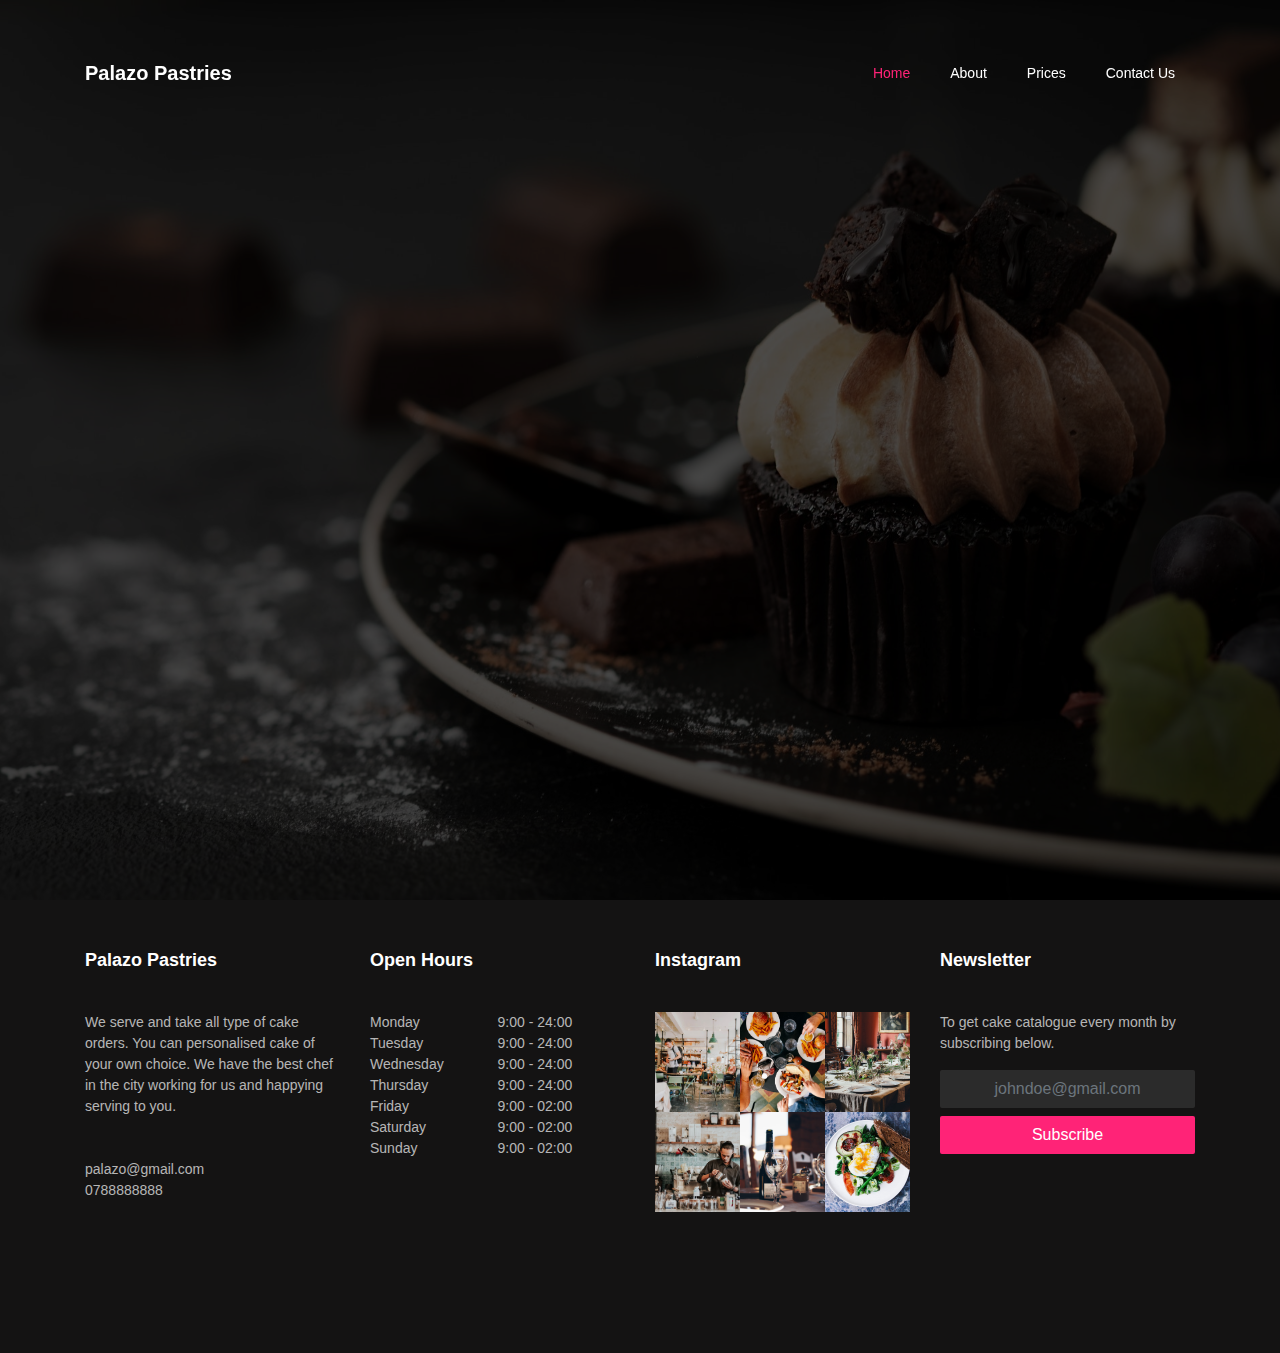
<file: index.html>
<!DOCTYPE html>
<html lang="en">

<head>
    <meta charset="UTF-8">
    <meta name="viewport" content="width=device-width, initial-scale=1.0">
    <link
        href="https://fonts.googleapis.com/css2?family=Great+Vibes&family=Poppins:wght@100;200;300;400;500;600;700;800&display=swap"
        rel="stylesheet">
    <link rel="stylesheet" href="https://stackpath.bootstrapcdn.com/font-awesome/4.7.0/css/font-awesome.min.css">
    <link rel="stylesheet" href="https://stackpath.bootstrapcdn.com/bootstrap/4.5.2/css/bootstrap.min.css">
    <link rel="stylesheet" href="css/animate.css">
    <link rel="stylesheet" href="css/owl.carousel.min.css">
    <link rel="stylesheet" href="css/owl.theme.default.min.css">

    <link rel="stylesheet" href="css/aos.css">

    <link rel="stylesheet" href="http://code.ionicframework.com/ionicons/2.0.1/css/ionicons.min.css">

    <link rel="stylesheet" href="css/bootstrap-datepicker.css">
    <link rel="stylesheet" href="css/jquery.timepicker.css">


    <link rel="stylesheet" href="css/flaticon.css">
    <link rel="stylesheet" href="css/icomoon.css">
    <link rel="stylesheet" href="style.css">
    <title>Wilson Warui</title>
</head>

<body>


    <!-- navigation starts -->
    <nav class="navbar navbar-expand-lg navbar-dark ftco_navbar bg-dark ftco-navbar-light" id="ftco-navbar">
        <div class="container">
            <a href="index.html" class="navbar-brand">Palazo Pastries</a>

            <div class="collpase navbar-collapse" id="ftco-nav">
                <ul class="navbar-nav ml-auto">
                    <li class="nav-item active"><a href="index.html" class="nav-link">Home</a></li>
                    <li class="nav-item "><a href="about.html" class="nav-link">About</a></li>
                    <li class="nav-item"><a href="prices.html" class="nav-link">Prices</a></li>
                    <li class="nav-item"><a href="contact.html" class="nav-link">Contact Us</a></li>
                </ul>
            </div>
        </div>
    </nav>
    <!-- navigation ends -->

    <!-- slider  section start -->
    <section class="home-slider owl-carousel js-fullheight" style="height: 980px, 200px">
        <div class="slider-item js-fullheight" style="background-image: url(images/bg_1.jpg);">
            <div class="overlay"></div>
            <div class="container">
                <div class="row slider-text js-fullheight justify-content-center align-items-center"
                    data-scrollax-parent="true">

                    <div class="col-md-12 col-sm-12 text-center ftco-animate">
                        <span class="subheading">Palazo</span>
                        <h1 class="mb-4">Palazo Birthday Cake</h1>
                    </div>

                </div>
            </div>
        </div>

        <div class="slider-item js-fullheight" style="background-image: url(images/bg_2.jpg);">
            <div class="overlay"></div>
            <div class="container">
                <div class="row slider-text js-fullheight justify-content-center align-items-center"
                    data-scrollax-parent="true">

                    <div class="col-md-12 col-sm-12 text-center ftco-animate">
                        <span class="subheading">Palazo</span>
                        <h1 class="mb-4">Palazo Wedding Cake</h1>
                    </div>

                </div>
            </div>
        </div>

        <div class="slider-item js-fullheight" style="background-image: url(images/bg_3.jpg);">
            <div class="overlay"></div>
            <div class="container">
                <div class="row slider-text js-fullheight justify-content-center align-items-center"
                    data-scrollax-parent="true">

                    <div class="col-md-12 col-sm-12 text-center ftco-animate">
                        <span class="subheading">Palazo</span>
                        <h1 class="mb-4">Palazo Special Dessert</h1>
                    </div>

                </div>
            </div>
        </div>

        <div class="slider-item js-fullheight" style="background-image: url(images/bg_4.jpg);">
            <div class="overlay"></div>
            <div class="container">
                <div class="row slider-text js-fullheight justify-content-center align-items-center"
                    data-scrollax-parent="true">

                    <div class="col-md-12 col-sm-12 text-center ftco-animate">
                        <span class="subheading">Palazo</span>
                        <h1 class="mb-4">Palazo Special Pastries</h1>
                    </div>

                </div>
            </div>
        </div>
    </section>
    <!-- slider  section end  -->

    

    
    <!-- footer section starts -->
    <section class="ftco-footer ftco-bg-dark ftco-section">
        <div class="container">
            <div class="row mb-5">
                <div class="col-md-6 col-lg-3">
                    <div class="ftco-footer-widget mb-4">
                        <h2 class="ftco-heading-2">Palazo Pastries</h2>
                        <p>We serve and take all type of cake orders. You can personalised cake of your own choice. We
                            have the best chef in the city working for us and happying serving to you.
                            <br><br><br>
                            palazo@gmail.com
                            <br>
                            0788888888
                        </p>
                        <ul class="ftco-footer-social list-unstyled float-md-left float-lft mt-3">
                            <li class="ftco-animate"><a href="#"><span class="fa fa-facebook"></span></a></li>
                            <li class="ftco-animate"><a href="#"><span class="fa fa-twitter"></span></a></li>
                            <li class="ftco-animate"><a href="#"><span class="fa fa-instagram"></span></a></li>
                        </ul>
                    </div>
                </div>
                <div class="col-md-6 col-lg-3">
                    <div class="ftco-footer-widget mb-4">
                        <h2 class="ftco-heading-2">Open Hours</h2>
                        <ul class="list-unstyled open-hours">
                            <li class="d-flex"><span>Monday</span><span>9:00 - 24:00</span></li>
                            <li class="d-flex"><span>Tuesday</span><span>9:00 - 24:00</span></li>
                            <li class="d-flex"><span>Wednesday</span><span>9:00 - 24:00</span></li>
                            <li class="d-flex"><span>Thursday</span><span>9:00 - 24:00</span></li>
                            <li class="d-flex"><span>Friday</span><span>9:00 - 02:00</span></li>
                            <li class="d-flex"><span>Saturday</span><span>9:00 - 02:00</span></li>
                            <li class="d-flex"><span>Sunday</span><span> 9:00 - 02:00</span></li>
                        </ul>
                    </div>
                </div>
                <div class="col-md-6 col-lg-3">
                    <div class="ftco-footer-widget mb-4">
                        <h2 class="ftco-heading-2">Instagram</h2>
                        <div class="thumb d-sm-flex">
                            <a href="#" class="thumb-menu img" style="background-image: url(images/insta-1.jpg);"></a>
                            <a href="#" class="thumb-menu img" style="background-image: url(images/insta-2.jpg);"></a>
                            <a href="#" class="thumb-menu img" style="background-image: url(images/insta-3.jpg);"></a>
                        </div>
                        <div class="thumb d-sm-flex">
                            <a href="#" class="thumb-menu img" style="background-image: url(images/insta-4.jpg);"></a>
                            <a href="#" class="thumb-menu img" style="background-image: url(images/insta-5.jpg);"></a>
                            <a href="#" class="thumb-menu img" style="background-image: url(images/insta-6.jpg);"></a>
                        </div>
                    </div>
                </div>
                <div class="col-md-6 col-lg-3">
                    <div class="ftco-footer-widget mb-4">
                        <h2 class="ftco-heading-2">Newsletter</h2>
                        <p>To get cake catalogue every month by subscribing below.</p>
                        <form action="#" class="subscribe-form">
                            <div class="form-group">
                                <input type="text" class="form-control mb-2 text-center"
                                    placeholder="johndoe@gmail.com">
                                <input type="submit" value="Subscribe" class="form-control submit px-3">
                            </div>
                        </form>
                    </div>
                </div>
            </div>
        </div>
    </section>


    <!-- footer section ends -->





    <!-- scripts -->
    <script src="js/jquery.min.js"></script>
    <script src="js/jquery-migrate-3.0.1.min.js"></script>
    <script src="js/bootstrap.min.js"></script>
    <script src="js/jquery.waypoints.min.js"></script>
    <script src="js/jquery.stellar.min.js"></script>
    <script src="js/owl.carousel.min.js"></script>
    <script src="js/jquery.magnific-popup.min.js"></script>
    <script src="js/aos.js"></script>
    <script src="js/jquery.animateNumber.min.js"></script>
    <script src="js/bootstrap-datepicker.js"></script>
    <script src="js/jquery.timepicker.min.js"></script>
    <script src="js/scrollax.min.js"></script>
    <script src="main.js"></script>
</body>

</html>
</file>
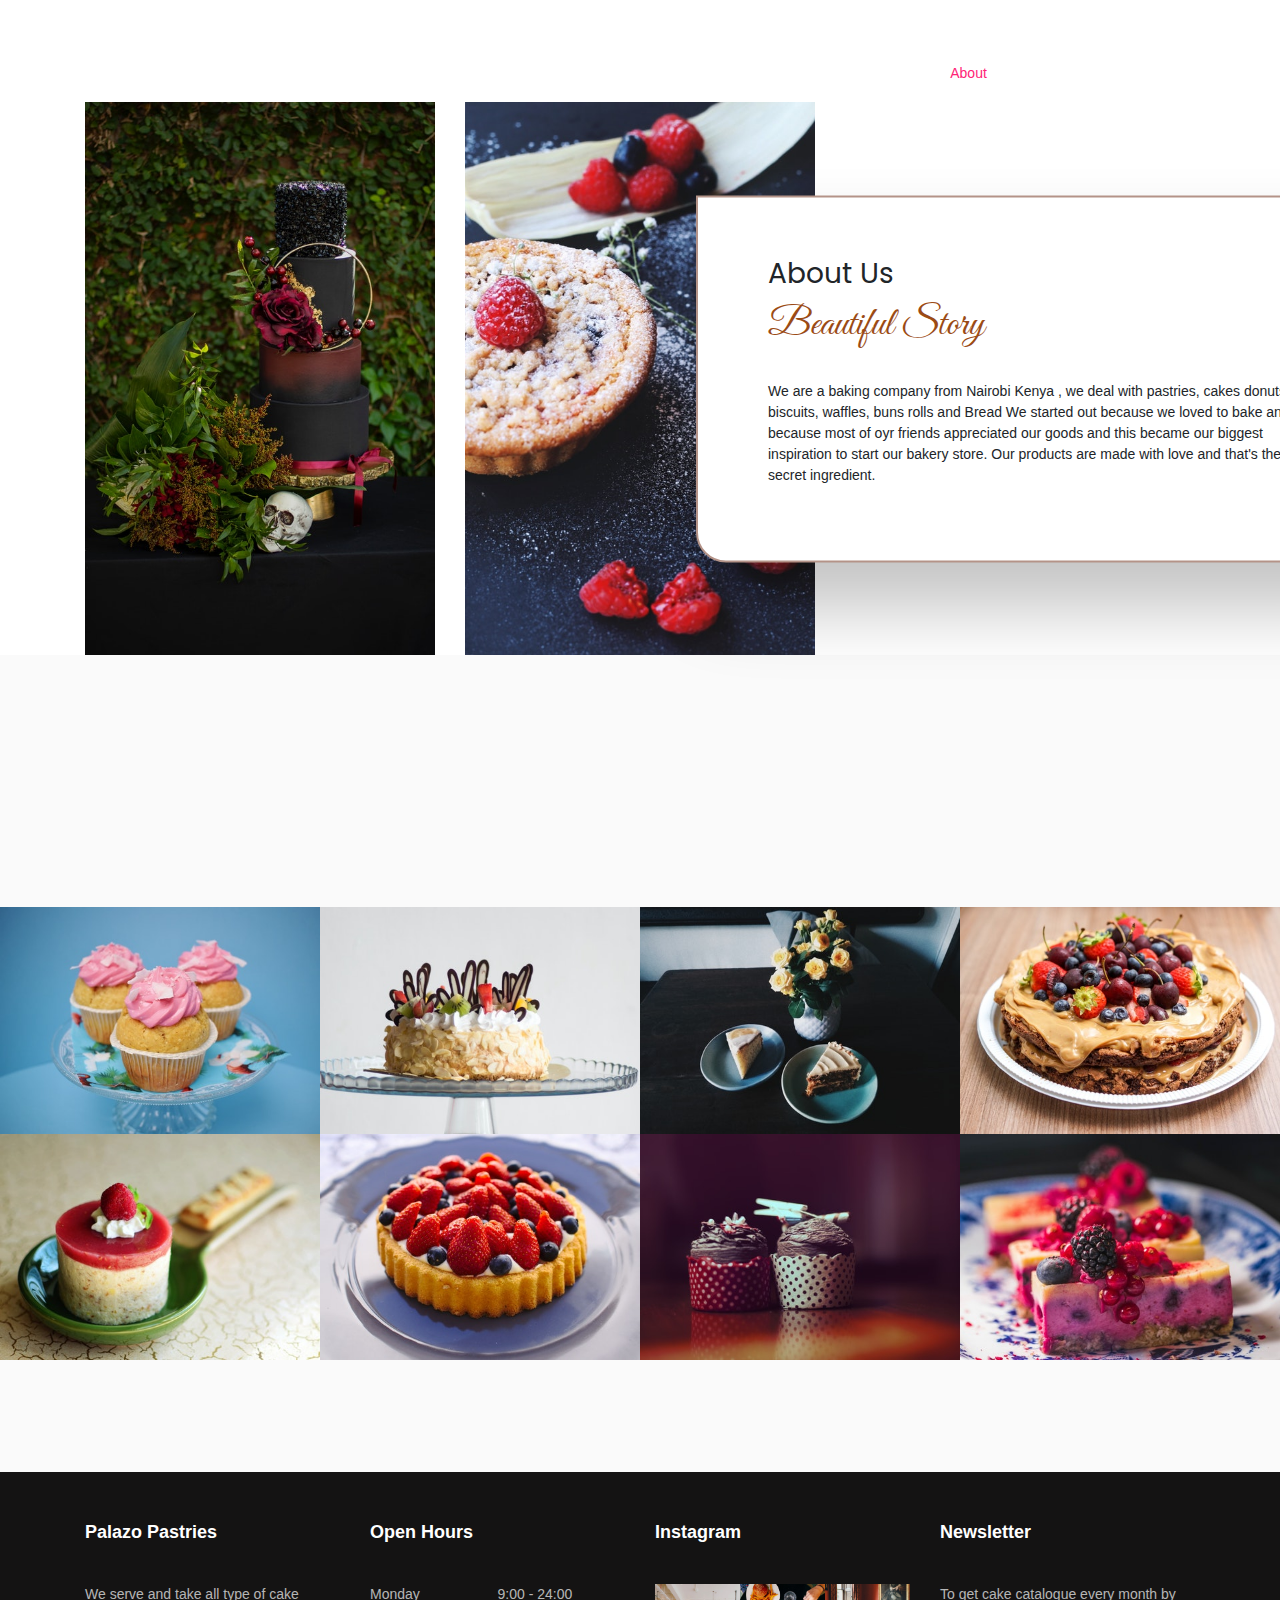
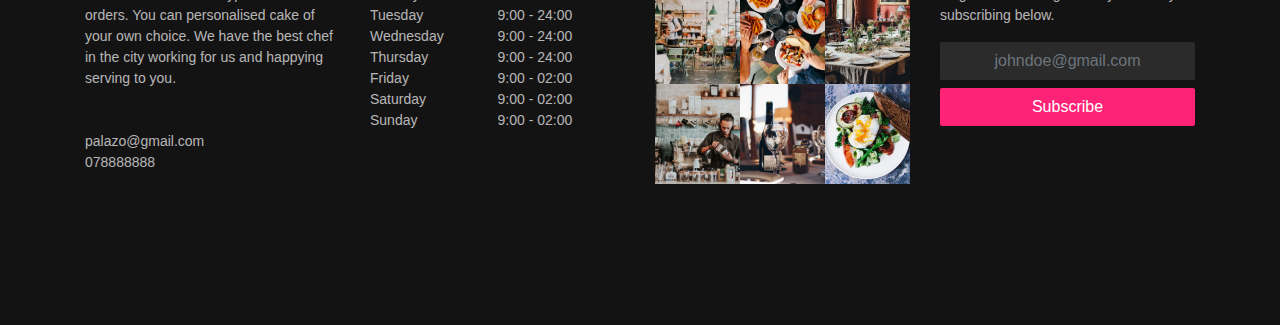
<file: about.html>
<!DOCTYPE html>
<html lang="en">

<head>
    <meta charset="UTF-8">
    <meta name="viewport" content="width=device-width, initial-scale=1.0">
    <link
        href="https://fonts.googleapis.com/css2?family=Great+Vibes&family=Poppins:wght@100;200;300;400;500;600;700;800&display=swap"
        rel="stylesheet">
    <link rel="stylesheet" href="https://stackpath.bootstrapcdn.com/font-awesome/4.7.0/css/font-awesome.min.css">
    <link rel="stylesheet" href="https://stackpath.bootstrapcdn.com/bootstrap/4.5.2/css/bootstrap.min.css">
    <link rel="stylesheet" href="css/animate.css">
    <link rel="stylesheet" href="css/owl.carousel.min.css">
    <link rel="stylesheet" href="css/owl.theme.default.min.css">

    <link rel="stylesheet" href="css/aos.css">

    <link rel="stylesheet" href="http://code.ionicframework.com/ionicons/2.0.1/css/ionicons.min.css">

    <link rel="stylesheet" href="css/bootstrap-datepicker.css">
    <link rel="stylesheet" href="css/jquery.timepicker.css">


    <link rel="stylesheet" href="css/flaticon.css">
    <link rel="stylesheet" href="css/icomoon.css">
    <link rel="stylesheet" href="style.css">
    <title>Wilson Warui</title>
</head>

<body>


    <!-- navigation starts -->
    <nav class="navbar navbar-expand-lg navbar-dark ftco_navbar bg-dark ftco-navbar-light" id="ftco-navbar">
        <div class="container">
            <a href="index.html" class="navbar-brand">Palazo Pastries</a>

            <div class="collpase navbar-collapse" id="ftco-nav">
                <ul class="navbar-nav ml-auto">
                    <li class="nav-item"><a href="index.html" class="nav-link">Home</a></li>
                    <li class="nav-item active"><a href="about.html" class="nav-link">About</a></li>
                    <li class="nav-item"><a href="prices.html" class="nav-link">Prices</a></li>
                    <li class="nav-item"><a href="contact.html" class="nav-link">Contact Us</a></li>
                </ul>
            </div>
        </div>
    </nav>
    <!-- navigation ends -->

    <!-- about us section starts  -->

    <section class="ftco-wrap-about" id="about">
        <div class="intro">
            <div class="container">
                <div class="row">
                    <div class="col">
                        <div class="intro_content">
                            <div class="intro_subtitle page_subtitle">About Us</div>
                            <div class="intro_title">
                                <h2>Beautiful Story</h2>
                            </div>
                            <div class="intro_text">
                                <p>We are a baking company from Nairobi Kenya , we deal with pastries, cakes
                                    donuts, biscuits, waffles, buns rolls and Bread
                                    We started out because we loved to bake and because most of oyr friends appreciated
                                    our goods and this became our biggest inspiration to start our bakery store.
                                    Our products are made with love and that's the secret ingredient.</p>
                            </div>
                        </div>
                        <div class="row">
                            <div class="col-xl-4 col-md-6 intro_col">
                                <div class="intro_image"><img src="images/intro_1.jpg" alt="intro"></div>
                            </div>
                            <div class="col-xl-4 col-md-6 intro_col">
                                <div class="intro_image"><img src="images/intro_2.jpg" alt="intro"></div>
                            </div>
                        </div>
                    </div>
                </div>
            </div>
        </div>
    </section>

    


    <!-- about us section ends  -->

    <!-- gallery section starts  -->
    <section class="ftco-section bg-light" id="gallery">
        <div class="container">
            <div class="row">
                <div class="col-lg-12">
                    <div class="section-title normal-title">
                        <div class="row justify-content-center mb-5 pb-2">
                            <div class="col-md-12 text-center heading-section ftco-animate">
                                <span class="subheading">Gallery</span>
                                <h2 class="mb-4">Our Hot Picked Cakes</h2>
                            </div>
                        </div>
                    </div>
                </div>
            </div>
        </div>
        <div class="container-fluid">
            <div class="row">
                <div class="col-lg-3 col-md-4 col-6 p-0">
                    <div class="gallery__pic">
                        <img src="images/dish1.jpg" alt="">
                    </div>
                </div>
                <div class="col-lg-3 col-md-4 col-6 p-0">
                    <div class="gallery__pic">
                        <img src="images/dish2.jpg" alt="">
                    </div>
                </div>
                <div class="col-lg-3 col-md-4 col-6 p-0">
                    <div class="gallery__pic">
                        <img src="images/dish3.jpg" alt="">
                    </div>
                </div>
                <div class="col-lg-3 col-md-4 col-6 p-0">
                    <div class="gallery__pic">
                        <img src="images/dish4.jpg" alt="">
                    </div>
                </div>
                <div class="col-lg-3 col-md-4 col-6 p-0">
                    <div class="gallery__pic">
                        <img src="images/dish5.jpg" alt="">
                    </div>
                </div>
                <div class="col-lg-3 col-md-4 col-6 p-0">
                    <div class="gallery__pic">
                        <img src="images/dish6.jpg" alt="">
                    </div>
                </div>
                <div class="col-lg-3 col-md-4 col-6 p-0">
                    <div class="gallery__pic">
                        <img src="images/dish7.jpg" alt="">
                    </div>
                </div>
                <div class="col-lg-3 col-md-4 col-6 p-0">
                    <div class="gallery__pic">
                        <img src="images/dish8.jpg" alt="">
                    </div>
                </div>
            </div>
        </div>


    </section>
    <!-- gallery section ends  -->

    

    <!-- footer section starts -->
    <section class="ftco-footer ftco-bg-dark ftco-section">
        <div class="container">
            <div class="row mb-5">
                <div class="col-md-6 col-lg-3">
                    <div class="ftco-footer-widget mb-4">
                        <h2 class="ftco-heading-2">Palazo Pastries</h2>
                        <p>We serve and take all type of cake orders. You can personalised cake of your own choice. We
                            have the best chef in the city working for us and happying serving to you.
                            <br><br><br>
                            palazo@gmail.com
                            <br>
                            078888888
                        </p>
                        <ul class="ftco-footer-social list-unstyled float-md-left float-lft mt-3">
                            <li class="ftco-animate"><a href="#"><span class="fa fa-facebook"></span></a></li>
                            <li class="ftco-animate"><a href="#"><span class="fa fa-twitter"></span></a></li>
                            <li class="ftco-animate"><a href="#"><span class="fa fa-instagram"></span></a></li>
                        </ul>
                    </div>
                </div>
                <div class="col-md-6 col-lg-3">
                    <div class="ftco-footer-widget mb-4">
                        <h2 class="ftco-heading-2">Open Hours</h2>
                        <ul class="list-unstyled open-hours">
                            <li class="d-flex"><span>Monday</span><span>9:00 - 24:00</span></li>
                            <li class="d-flex"><span>Tuesday</span><span>9:00 - 24:00</span></li>
                            <li class="d-flex"><span>Wednesday</span><span>9:00 - 24:00</span></li>
                            <li class="d-flex"><span>Thursday</span><span>9:00 - 24:00</span></li>
                            <li class="d-flex"><span>Friday</span><span>9:00 - 02:00</span></li>
                            <li class="d-flex"><span>Saturday</span><span>9:00 - 02:00</span></li>
                            <li class="d-flex"><span>Sunday</span><span> 9:00 - 02:00</span></li>
                        </ul>
                    </div>
                </div>
                <div class="col-md-6 col-lg-3">
                    <div class="ftco-footer-widget mb-4">
                        <h2 class="ftco-heading-2">Instagram</h2>
                        <div class="thumb d-sm-flex">
                            <a href="#" class="thumb-menu img" style="background-image: url(images/insta-1.jpg);"></a>
                            <a href="#" class="thumb-menu img" style="background-image: url(images/insta-2.jpg);"></a>
                            <a href="#" class="thumb-menu img" style="background-image: url(images/insta-3.jpg);"></a>
                        </div>
                        <div class="thumb d-sm-flex">
                            <a href="#" class="thumb-menu img" style="background-image: url(images/insta-4.jpg);"></a>
                            <a href="#" class="thumb-menu img" style="background-image: url(images/insta-5.jpg);"></a>
                            <a href="#" class="thumb-menu img" style="background-image: url(images/insta-6.jpg);"></a>
                        </div>
                    </div>
                </div>
                <div class="col-md-6 col-lg-3">
                    <div class="ftco-footer-widget mb-4">
                        <h2 class="ftco-heading-2">Newsletter</h2>
                        <p>To get cake catalogue every month by subscribing below.</p>
                        <form action="#" class="subscribe-form">
                            <div class="form-group">
                                <input type="text" class="form-control mb-2 text-center"
                                    placeholder="johndoe@gmail.com">
                                <input type="submit" value="Subscribe" class="form-control submit px-3">
                            </div>
                        </form>
                    </div>
                </div>
            </div>
        </div>
    </section>


    <!-- footer section ends -->

    <!-- scripts -->
    <script src="js/jquery.min.js"></script>
    <script src="js/jquery-migrate-3.0.1.min.js"></script>
    <script src="js/bootstrap.min.js"></script>
    <script src="js/jquery.waypoints.min.js"></script>
    <script src="js/jquery.stellar.min.js"></script>
    <script src="js/owl.carousel.min.js"></script>
    <script src="js/jquery.magnific-popup.min.js"></script>
    <script src="js/aos.js"></script>
    <script src="js/jquery.animateNumber.min.js"></script>
    <script src="js/bootstrap-datepicker.js"></script>
    <script src="js/jquery.timepicker.min.js"></script>
    <script src="js/scrollax.min.js"></script>
    <script src="main.js"></script>
</body>

</html>
</file>
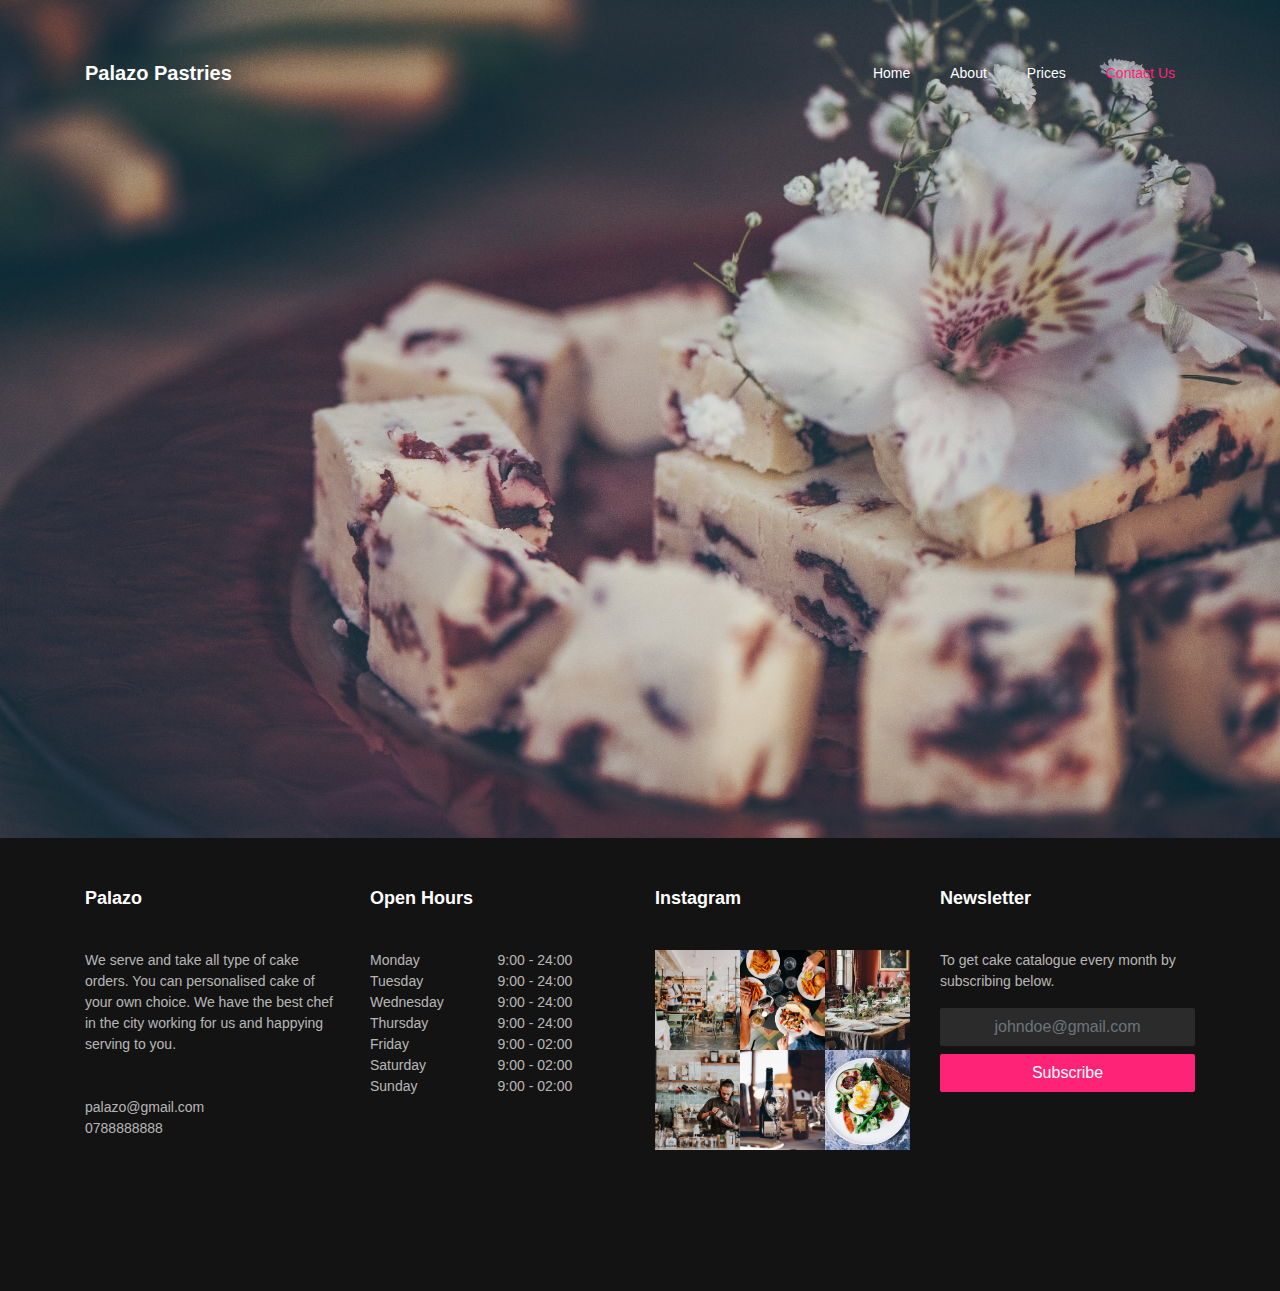
<file: contact.html>
<!DOCTYPE html>
<html lang="en">

<head>
    <meta charset="UTF-8">
    <meta name="viewport" content="width=device-width, initial-scale=1.0">
    <link
        href="https://fonts.googleapis.com/css2?family=Great+Vibes&family=Poppins:wght@100;200;300;400;500;600;700;800&display=swap"
        rel="stylesheet">
    <link rel="stylesheet" href="https://stackpath.bootstrapcdn.com/font-awesome/4.7.0/css/font-awesome.min.css">
    <link rel="stylesheet" href="https://stackpath.bootstrapcdn.com/bootstrap/4.5.2/css/bootstrap.min.css">
    <link rel="stylesheet" href="css/animate.css">
    <link rel="stylesheet" href="css/owl.carousel.min.css">
    <link rel="stylesheet" href="css/owl.theme.default.min.css">

    <link rel="stylesheet" href="css/aos.css">

    <link rel="stylesheet" href="http://code.ionicframework.com/ionicons/2.0.1/css/ionicons.min.css">

    <link rel="stylesheet" href="css/bootstrap-datepicker.css">
    <link rel="stylesheet" href="css/jquery.timepicker.css">


    <link rel="stylesheet" href="css/flaticon.css">
    <link rel="stylesheet" href="css/icomoon.css">
    <link rel="stylesheet" href="style.css">
    <title>Wilson Warui</title>
</head>

<body>


    <!-- navigation starts -->
    <nav class="navbar navbar-expand-lg navbar-dark ftco_navbar bg-dark ftco-navbar-light" id="ftco-navbar">
        <div class="container">
            <a href="index.html" class="navbar-brand">Palazo Pastries</a>

            <div class="collpase navbar-collapse" id="ftco-nav">
                <ul class="navbar-nav ml-auto">
                    <li class="nav-item"><a href="index.html" class="nav-link">Home</a></li>
                    <li class="nav-item "><a href="about.html" class="nav-link">About</a></li>
                    <li class="nav-item"><a href="prices.html" class="nav-link">Prices</a></li>
                    <li class="nav-item active"><a href="contact.html" class="nav-link">Contact Us</a></li>
                </ul>
            </div>
        </div>
    </nav>
    <!-- navigation ends -->

  
    

   
    <!-- order a cake section starts -->

    <section class="ftco-section img" id="order" style="background-image: url(images/order_bg.jpg);"
        data-stellar-background-ratio="0.5">
        <div class="container">
            <div class="row d-flex">
                <div class="col-md-7 ftco-animate makereservation p-4 px-md-5 pb-md-5">
                    <div class="heading-section ftco-animate mb-5 text-center">
                        <span class="subheading">Order</span>
                        <h2 class="mb-4">Your Cake</h2>
                    </div>
                    <form action="#">
                        <div class="row">
                            <div class="col-md-6">
                                <div class="form-group">
                                    <label for="">Name</label>
                                    <input type="text" class="form-control" placeholder="John Doe">
                                </div>
                            </div>
                            <div class="col-md-6">
                                <div class="form-group">
                                    <label for="">Email</label>
                                    <input type="email" class="form-control" placeholder="johndoe@gmail.com">
                                </div>
                            </div>
                            <div class="col-md-6">
                                <div class="form-group">
                                    <label for="">Address</label>
                                    <input type="text" class="form-control" placeholder="XYZ">
                                </div>
                            </div>
                            <div class="col-md-6">
                                <div class="form-group">
                                    <label for="">Phone</label>
                                    <input type="text" class="form-control" placeholder="0774563215">
                                </div>
                            </div>
                            <div class="col-md-6">
                                <div class="form-group">
                                    <label for="">Date</label>
                                    <input type="text" class="form-control" id="book_date" placeholder="Date">
                                </div>
                            </div>
                            <div class="col-md-6">
                                <div class="form-group">
                                    <label for="">Time</label>
                                    <input type="text" class="form-control" id="book_time" placeholder="Time">
                                </div>
                            </div>
                            <div class="col-md-6">
                                <div class="form-group">
                                    <label for="">Cake Flavour</label>
                                    <div class="select-wrap one-third">
                                        <div class="icon"><span class="ios-ios-arrow-down"></span></div>
                                        <select name="" id="" class="form-control">
                                            <option value="">Black Forest</option>
                                            <option value="">Yellow Butter Cake</option>
                                            <option value="">Pound Cake</option>
                                            <option value="">Red Velvet Cake</option>
                                            <option value="">Carrot Cake</option>
                                            <option value="">Sponge Cake</option>
                                            <option value="">Genoise Cake</option>
                                            <option value="">Chiffon Cake</option>
                                        </select>
                                    </div>

                                </div>
                            </div>
                            <div class="col-md-6">
                                <div class="form-group">
                                    <label for="">Kg</label>
                                    <div class="select-wrap one-third">
                                        <div class="icon"><span class="ios-ios-arrow-down"></span></div>
                                        <select name="" id="" class="form-control">
                                            <option value="">0.5</option>
                                            <option value="">1</option>
                                            <option value="">1.5</option>
                                            <option value="">2.5</option>
                                            <option value="">5</option>
                                            <option value="">10</option>
                                            <option value="">Custom</option>
                                        </select>
                                    </div>
                                </div>
                            </div>
                            <div class="col-md-12 mt-3">
                                <div class="form-group text-center">
                                    <input type="submit" value="Order Your Cake" class="btn btn-primary py-3 px-5">
                                </div>
                            </div>
                        </div>
                    </form>
                </div>
            </div>
        </div>
    </section>
    <!-- order a cake section ends -->

    <!-- footer section starts -->
    <section class="ftco-footer ftco-bg-dark ftco-section">
        <div class="container">
            <div class="row mb-5">
                <div class="col-md-6 col-lg-3">
                    <div class="ftco-footer-widget mb-4">
                        <h2 class="ftco-heading-2">Palazo</h2>
                        <p>We serve and take all type of cake orders. You can personalised cake of your own choice. We
                            have the best chef in the city working for us and happying serving to you.
                            <br><br><br>
                            palazo@gmail.com
                            <br>
                            0788888888
                        </p>
                        <ul class="ftco-footer-social list-unstyled float-md-left float-lft mt-3">
                            <li class="ftco-animate"><a href="#"><span class="fa fa-facebook"></span></a></li>
                            <li class="ftco-animate"><a href="#"><span class="fa fa-twitter"></span></a></li>
                            <li class="ftco-animate"><a href="#"><span class="fa fa-instagram"></span></a></li>
                        </ul>
                    </div>
                </div>
                <div class="col-md-6 col-lg-3">
                    <div class="ftco-footer-widget mb-4">
                        <h2 class="ftco-heading-2">Open Hours</h2>
                        <ul class="list-unstyled open-hours">
                            <li class="d-flex"><span>Monday</span><span>9:00 - 24:00</span></li>
                            <li class="d-flex"><span>Tuesday</span><span>9:00 - 24:00</span></li>
                            <li class="d-flex"><span>Wednesday</span><span>9:00 - 24:00</span></li>
                            <li class="d-flex"><span>Thursday</span><span>9:00 - 24:00</span></li>
                            <li class="d-flex"><span>Friday</span><span>9:00 - 02:00</span></li>
                            <li class="d-flex"><span>Saturday</span><span>9:00 - 02:00</span></li>
                            <li class="d-flex"><span>Sunday</span><span> 9:00 - 02:00</span></li>
                        </ul>
                    </div>
                </div>
                <div class="col-md-6 col-lg-3">
                    <div class="ftco-footer-widget mb-4">
                        <h2 class="ftco-heading-2">Instagram</h2>
                        <div class="thumb d-sm-flex">
                            <a href="#" class="thumb-menu img" style="background-image: url(images/insta-1.jpg);"></a>
                            <a href="#" class="thumb-menu img" style="background-image: url(images/insta-2.jpg);"></a>
                            <a href="#" class="thumb-menu img" style="background-image: url(images/insta-3.jpg);"></a>
                        </div>
                        <div class="thumb d-sm-flex">
                            <a href="#" class="thumb-menu img" style="background-image: url(images/insta-4.jpg);"></a>
                            <a href="#" class="thumb-menu img" style="background-image: url(images/insta-5.jpg);"></a>
                            <a href="#" class="thumb-menu img" style="background-image: url(images/insta-6.jpg);"></a>
                        </div>
                    </div>
                </div>
                <div class="col-md-6 col-lg-3">
                    <div class="ftco-footer-widget mb-4">
                        <h2 class="ftco-heading-2">Newsletter</h2>
                        <p>To get cake catalogue every month by subscribing below.</p>
                        <form action="#" class="subscribe-form">
                            <div class="form-group">
                                <input type="text" class="form-control mb-2 text-center"
                                    placeholder="johndoe@gmail.com">
                                <input type="submit" value="Subscribe" class="form-control submit px-3">
                            </div>
                        </form>
                    </div>
                </div>
            </div>
        </div>
    </section>


    <!-- footer section ends -->





    <!-- scripts -->
    <script src="js/jquery.min.js"></script>
    <script src="js/jquery-migrate-3.0.1.min.js"></script>
    <script src="js/bootstrap.min.js"></script>
    <script src="js/jquery.waypoints.min.js"></script>
    <script src="js/jquery.stellar.min.js"></script>
    <script src="js/owl.carousel.min.js"></script>
    <script src="js/jquery.magnific-popup.min.js"></script>
    <script src="js/aos.js"></script>
    <script src="js/jquery.animateNumber.min.js"></script>
    <script src="js/bootstrap-datepicker.js"></script>
    <script src="js/jquery.timepicker.min.js"></script>
    <script src="js/scrollax.min.js"></script>
    <script src="main.js"></script>
</body>

</html>
</file>
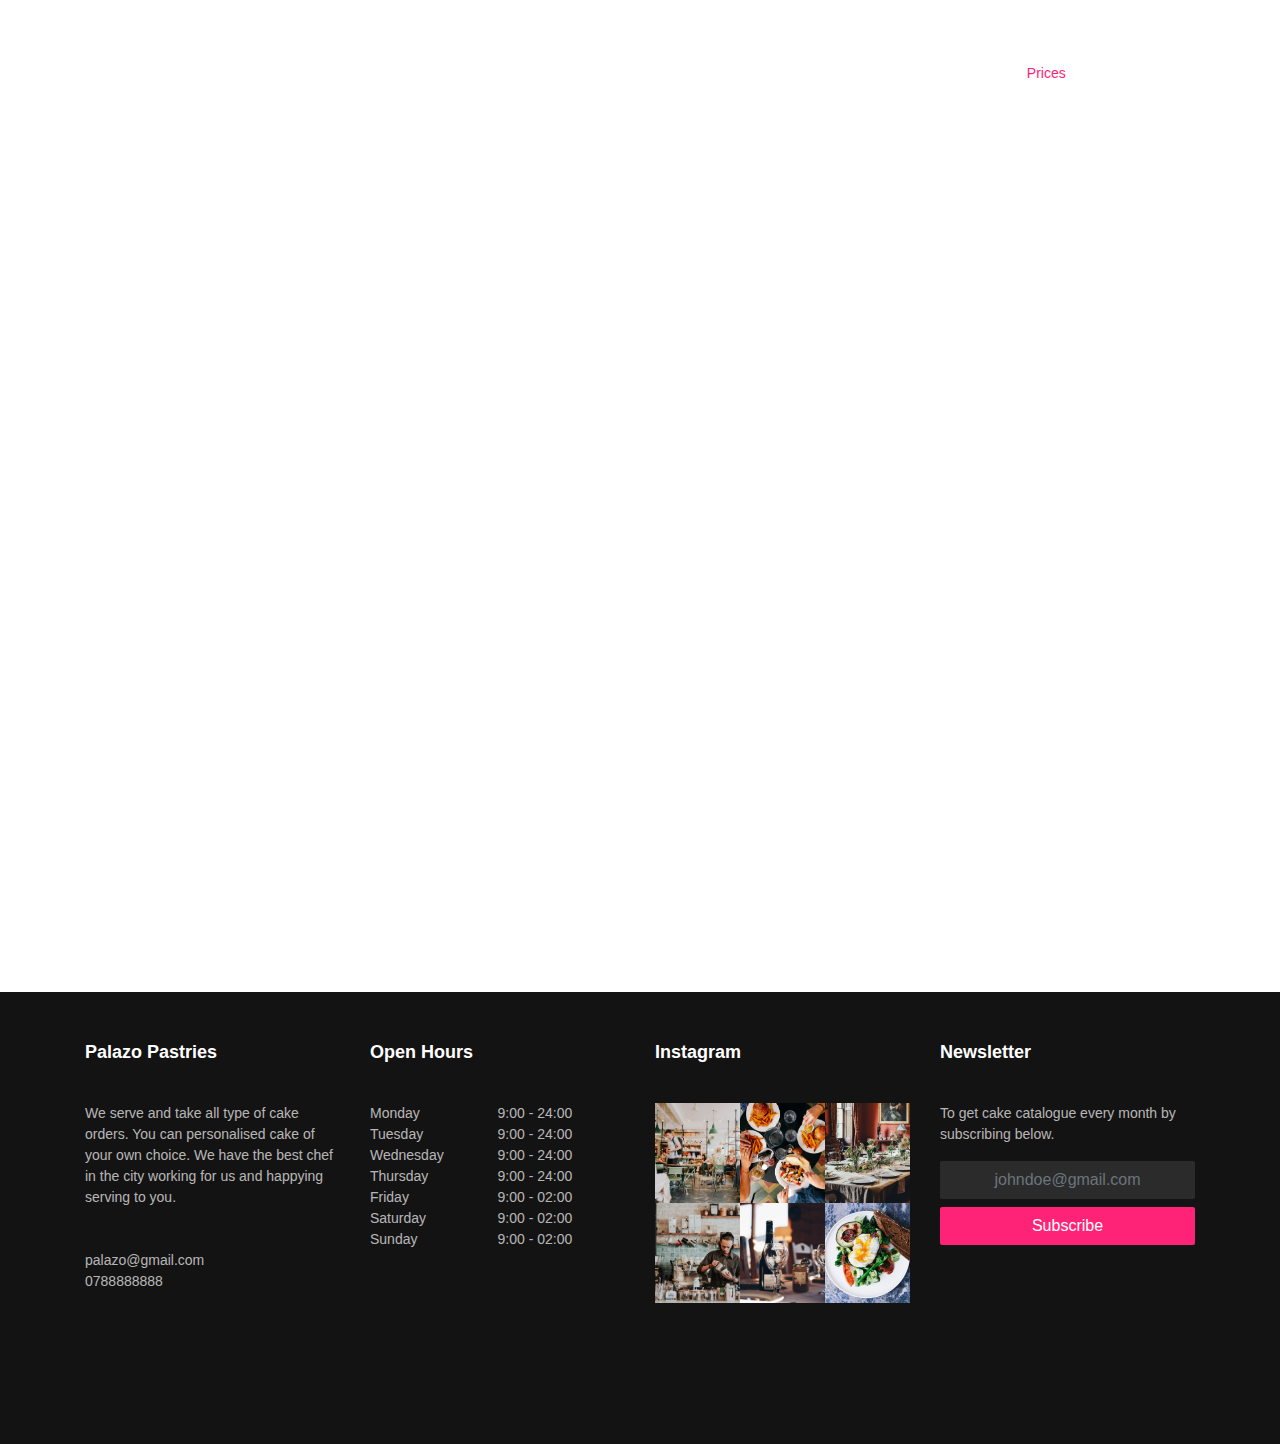
<file: prices.html>
<!DOCTYPE html>
<html lang="en">

<head>
    <meta charset="UTF-8">
    <meta name="viewport" content="width=device-width, initial-scale=1.0">
    <link
        href="https://fonts.googleapis.com/css2?family=Great+Vibes&family=Poppins:wght@100;200;300;400;500;600;700;800&display=swap"
        rel="stylesheet">
    <link rel="stylesheet" href="https://stackpath.bootstrapcdn.com/font-awesome/4.7.0/css/font-awesome.min.css">
    <link rel="stylesheet" href="https://stackpath.bootstrapcdn.com/bootstrap/4.5.2/css/bootstrap.min.css">
    <link rel="stylesheet" href="css/animate.css">
    <link rel="stylesheet" href="css/owl.carousel.min.css">
    <link rel="stylesheet" href="css/owl.theme.default.min.css">

    <link rel="stylesheet" href="css/aos.css">

    <link rel="stylesheet" href="http://code.ionicframework.com/ionicons/2.0.1/css/ionicons.min.css">

    <link rel="stylesheet" href="css/bootstrap-datepicker.css">
    <link rel="stylesheet" href="css/jquery.timepicker.css">


    <link rel="stylesheet" href="css/flaticon.css">
    <link rel="stylesheet" href="css/icomoon.css">
    <link rel="stylesheet" href="style.css">
    <title>Wilson Warui</title>
</head>

<body>


    <!-- navigation starts -->
    <nav class="navbar navbar-expand-lg navbar-dark ftco_navbar bg-dark ftco-navbar-light" id="ftco-navbar">
        <div class="container">
            <a href="index.html" class="navbar-brand">Palazo Pastries</a>

            <div class="collpase navbar-collapse" id="ftco-nav">
                <ul class="navbar-nav ml-auto">
                    <li class="nav-item"><a href="index.html" class="nav-link">Home</a></li>
                    <li class="nav-item "><a href="about.html" class="nav-link">About</a></li>
                    <li class="nav-item active"><a href="prices.html" class="nav-link">Prices</a></li>
                    <li class="nav-item"><a href="contact.html" class="nav-link">Contact Us</a></li>
                </ul>
            </div>
        </div>
    </nav>
    <!-- navigation ends -->

    

    <!-- menu section starts -->
    <section class="ftco-section" id="menu">
        <div class="container-fluid px-4">
            <div class="row justify-content-center mb-5 pb-2">
                <div class="col-md-7 text-center heading-section ftco-animate">
                    <span class="subheading">Specialities</span>
                    <h2 class="mb-4">Our Menu</h2>
                </div>
            </div>

            <div class="row">
                <div class="col-md-6 col-lg-4 menu-wrap">
                    <div class="heading-menu text-center ftco-animate">
                        <h3>Cakes</h3>
                    </div>
                    <div class="menus d-flex ftco-animate">
                        <div class="menu-img img" style="background-image: url(images/menu1.jpg);"></div>
                        <div class="text">
                            <div class="d-flex">
                                <div class="one-half">
                                    <h3>Strawberry</h3>
                                </div>
                                <div class="one-forth">
                                    <span class="price">Ksh 400</span>
                                </div>
                            </div>
                            <p><span>Strawberry</span>, <span>Chocolate</span>, <span>Berry</span>, <span>Cream</span>
                            </p>
                        </div>
                    </div>
                    <div class="menus d-flex ftco-animate">
                        <div class="menu-img img" style="background-image: url(images/menu2.jpg);"></div>
                        <div class="text">
                            <div class="d-flex">
                                <div class="one-half">
                                    <h3>Chocolate Cake</h3>
                                </div>
                                <div class="one-forth">
                                    <span class="price">Ksh 399</span>
                                </div>
                            </div>
                            <p><span>Strawberry</span>, <span>Chocolate</span>, <span>Berry</span>, <span>Cream</span>
                            </p>
                        </div>
                    </div>
                    <div class="menus d-flex ftco-animate">
                        <div class="menu-img img" style="background-image: url(images/menu3.jpg);"></div>
                        <div class="text">
                            <div class="d-flex">
                                <div class="one-half">
                                    <h3>Red Valvet</h3>
                                </div>
                                <div class="one-forth">
                                    <span class="price">Ksh 500</span>
                                </div>
                            </div>
                            <p><span>Strawberry</span>, <span>Chocolate</span>, <span>Berry</span>, <span>Cream</span>
                            </p>
                        </div>
                    </div>
                </div>
                <div class="col-md-6 col-lg-4 menu-wrap">
                    <div class="heading-menu text-center ftco-animate">
                        <h3>Wedding Cake</h3>
                    </div>
                    <div class="menus d-flex ftco-animate">
                        <div class="menu-img img" style="background-image: url(images/menu4.jpg);"></div>
                        <div class="text">
                            <div class="d-flex">
                                <div class="one-half">
                                    <h3>Pineapple</h3>
                                </div>
                                <div class="one-forth">
                                    <span class="price">Ksh 2000</span>
                                </div>
                            </div>
                            <p><span>Strawberry</span>, <span>Chocolate</span>, <span>Berry</span>, <span>Cream</span>
                            </p>
                        </div>
                    </div>
                    <div class="menus d-flex ftco-animate">
                        <div class="menu-img img" style="background-image: url(images/menu5.jpg);"></div>
                        <div class="text">
                            <div class="d-flex">
                                <div class="one-half">
                                    <h3>Belgium Cake</h3>
                                </div>
                                <div class="one-forth">
                                    <span class="price">Ksh 1500</span>
                                </div>
                            </div>
                            <p><span>Strawberry</span>, <span>Chocolate</span>, <span>Berry</span>, <span>Cream</span>
                            </p>
                        </div>
                    </div>
                    <div class="menus d-flex ftco-animate">
                        <div class="menu-img img" style="background-image: url(images/menu6.jpg);"></div>
                        <div class="text">
                            <div class="d-flex">
                                <div class="one-half">
                                    <h3>Cookies</h3>
                                </div>
                                <div class="one-forth">
                                    <span class="price">Ksh 400</span>
                                </div>
                            </div>
                            <p><span>Strawberry</span>, <span>Chocolate</span>, <span>Berry</span>, <span>Cream</span>
                            </p>
                        </div>
                    </div>
                </div>
                <div class="col-md-6 col-lg-4 menu-wrap">
                    <div class="heading-menu text-center ftco-animate">
                        <h3>Pastries</h3>
                    </div>
                    <div class="menus d-flex ftco-animate">
                        <div class="menu-img img" style="background-image: url(images/menu7.jpg);"></div>
                        <div class="text">
                            <div class="d-flex">
                                <div class="one-half">
                                    <h3>Blackberry</h3>
                                </div>
                                <div class="one-forth">
                                    <span class="price">Ksh450</span>
                                </div>
                            </div>
                            <p><span>Strawberry</span>, <span>Chocolate</span>, <span>Berry</span>, <span>Cream</span>
                            </p>
                        </div>
                    </div>
                    <div class="menus d-flex ftco-animate">
                        <div class="menu-img img" style="background-image: url(images/menu8.jpg);"></div>
                        <div class="text">
                            <div class="d-flex">
                                <div class="one-half">
                                    <h3>Orange</h3>
                                </div>
                                <div class="one-forth">
                                    <span class="price">Ksh 400</span>
                                </div>
                            </div>
                            <p><span>Strawberry</span>, <span>Chocolate</span>, <span>Berry</span>, <span>Cream</span>
                            </p>
                        </div>
                    </div>
                    <div class="menus d-flex ftco-animate">
                        <div class="menu-img img" style="background-image: url(images/menu9.jpg);"></div>
                        <div class="text">
                            <div class="d-flex">
                                <div class="one-half">
                                    <h3>Mango</h3>
                                </div>
                                <div class="one-forth">
                                    <span class="price">Ksh 500</span>
                                </div>
                            </div>
                            <p><span>Strawberry</span>, <span>Chocolate</span>, <span>Berry</span>, <span>Cream</span>
                            </p>
                        </div>
                    </div>
                </div>
            </div>
        </div>
    </section>
    <!-- menu section ends -->

    

   
    

    <!-- footer section starts -->
    <section class="ftco-footer ftco-bg-dark ftco-section">
        <div class="container">
            <div class="row mb-5">
                <div class="col-md-6 col-lg-3">
                    <div class="ftco-footer-widget mb-4">
                        <h2 class="ftco-heading-2">Palazo Pastries</h2>
                        <p>We serve and take all type of cake orders. You can personalised cake of your own choice. We
                            have the best chef in the city working for us and happying serving to you.
                            <br><br><br>
                            palazo@gmail.com
                            <br>
                            0788888888
                        </p>
                        <ul class="ftco-footer-social list-unstyled float-md-left float-lft mt-3">
                            <li class="ftco-animate"><a href="#"><span class="fa fa-facebook"></span></a></li>
                            <li class="ftco-animate"><a href="#"><span class="fa fa-twitter"></span></a></li>
                            <li class="ftco-animate"><a href="#"><span class="fa fa-instagram"></span></a></li>
                        </ul>
                    </div>
                </div>
                <div class="col-md-6 col-lg-3">
                    <div class="ftco-footer-widget mb-4">
                        <h2 class="ftco-heading-2">Open Hours</h2>
                        <ul class="list-unstyled open-hours">
                            <li class="d-flex"><span>Monday</span><span>9:00 - 24:00</span></li>
                            <li class="d-flex"><span>Tuesday</span><span>9:00 - 24:00</span></li>
                            <li class="d-flex"><span>Wednesday</span><span>9:00 - 24:00</span></li>
                            <li class="d-flex"><span>Thursday</span><span>9:00 - 24:00</span></li>
                            <li class="d-flex"><span>Friday</span><span>9:00 - 02:00</span></li>
                            <li class="d-flex"><span>Saturday</span><span>9:00 - 02:00</span></li>
                            <li class="d-flex"><span>Sunday</span><span> 9:00 - 02:00</span></li>
                        </ul>
                    </div>
                </div>
                <div class="col-md-6 col-lg-3">
                    <div class="ftco-footer-widget mb-4">
                        <h2 class="ftco-heading-2">Instagram</h2>
                        <div class="thumb d-sm-flex">
                            <a href="#" class="thumb-menu img" style="background-image: url(images/insta-1.jpg);"></a>
                            <a href="#" class="thumb-menu img" style="background-image: url(images/insta-2.jpg);"></a>
                            <a href="#" class="thumb-menu img" style="background-image: url(images/insta-3.jpg);"></a>
                        </div>
                        <div class="thumb d-sm-flex">
                            <a href="#" class="thumb-menu img" style="background-image: url(images/insta-4.jpg);"></a>
                            <a href="#" class="thumb-menu img" style="background-image: url(images/insta-5.jpg);"></a>
                            <a href="#" class="thumb-menu img" style="background-image: url(images/insta-6.jpg);"></a>
                        </div>
                    </div>
                </div>
                <div class="col-md-6 col-lg-3">
                    <div class="ftco-footer-widget mb-4">
                        <h2 class="ftco-heading-2">Newsletter</h2>
                        <p>To get cake catalogue every month by subscribing below.</p>
                        <form action="#" class="subscribe-form">
                            <div class="form-group">
                                <input type="text" class="form-control mb-2 text-center"
                                    placeholder="johndoe@gmail.com">
                                <input type="submit" value="Subscribe" class="form-control submit px-3">
                            </div>
                        </form>
                    </div>
                </div>
            </div>
        </div>
    </section>


    <!-- footer section ends -->

    <!-- scripts -->
    <script src="js/jquery.min.js"></script>
    <script src="js/jquery-migrate-3.0.1.min.js"></script>
    <script src="js/bootstrap.min.js"></script>
    <script src="js/jquery.waypoints.min.js"></script>
    <script src="js/jquery.stellar.min.js"></script>
    <script src="js/owl.carousel.min.js"></script>
    <script src="js/jquery.magnific-popup.min.js"></script>
    <script src="js/aos.js"></script>
    <script src="js/jquery.animateNumber.min.js"></script>
    <script src="js/bootstrap-datepicker.js"></script>
    <script src="js/jquery.timepicker.min.js"></script>
    <script src="js/scrollax.min.js"></script>
    <script src="main.js"></script>
</body>

</html>
</file>
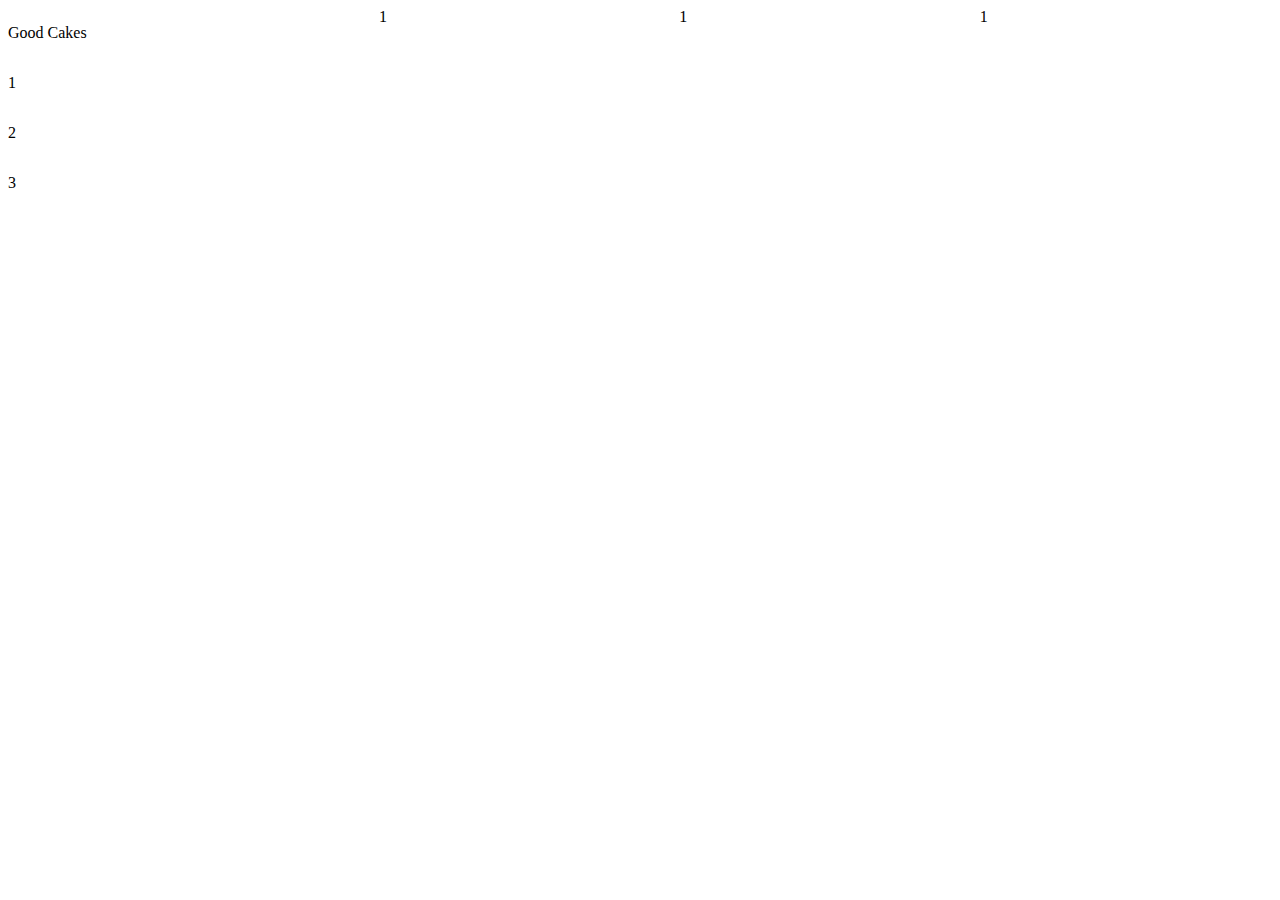
<file: t.html>
<!DOCTYPE html>
<!--[if lt IE 7]>      <html class="no-js lt-ie9 lt-ie8 lt-ie7"> <![endif]-->
<!--[if IE 7]>         <html class="no-js lt-ie9 lt-ie8"> <![endif]-->
<!--[if IE 8]>         <html class="no-js lt-ie9"> <![endif]-->
<!--[if gt IE 8]>      <html class="no-js"> <!--<![endif]-->
<html>
    <head>
        <meta charset="utf-8">
        <meta http-equiv="X-UA-Compatible" content="IE=edge">
        <title></title>
        <meta name="description" content="">
        <meta name="viewport" content="width=device-width, initial-scale=1">
        <link rel="stylesheet" href="">
    </head>
    <body>
        <div class="parent"
        style="display: flex;width: 100vw;justify-content: space-between;"
        >
            <div class="children" style="display: flex;flex-direction: column;">
            <p>Good Cakes</p>
            <p>1</p>
            <p>2</p>
            <p>3</p>
            </div>
            <div class="children" style="display: flex;flex-direction: column;">1</div>
            <div class="children" style="display: flex;flex-direction: column;">1</div>
            <div class="children" style="display: flex;flex-direction: column;">1</div>
            <div class="children" style="display: flex;flex-direction: column;">1</div>
        </div>
        <script src="" async defer></script>
    </body>
</html>
</file>
<file: css/flaticon.css>
/*
  	Flaticon icon font: Flaticon
  	Creation date: 06/10/2018 08:32
  	*/


@font-face {
  font-family: "Flaticon";
  src: url("../fonts/flaticon/font/Flaticon.eot");
  src: url("../fonts/flaticon/font/Flaticon.eot?#iefix") format("embedded-opentype"),
       url("../fonts/flaticon/font/Flaticon.woff") format("woff"),
       url("../fonts/flaticon/font/Flaticon.ttf") format("truetype"),
       url("../fonts/flaticon/font/Flaticon.svg#Flaticon") format("svg");
  font-weight: normal;
  font-style: normal;
}

@media screen and (-webkit-min-device-pixel-ratio:0) {
  @font-face {
    font-family: "Flaticon";
    src: url("../fonts/flaticon/font/Flaticon.svg#Flaticon") format("svg");
  }
}

[class^="flaticon-"]:before, [class*=" flaticon-"]:before,
[class^="flaticon-"]:after, [class*=" flaticon-"]:after {   
  font-family: Flaticon;
  font-style: normal;
  font-weight: normal;
  font-variant: normal;
  text-transform: none;
  line-height: 1;

  /* Better Font Rendering =========== */
  -webkit-font-smoothing: antialiased;
  -moz-osx-font-smoothing: grayscale;
}


.flaticon-meeting:before { content: "\f100"; }
.flaticon-tray:before { content: "\f101"; }
.flaticon-cake:before { content: "\f102"; }
</file>
<file: css/icomoon.css>
@font-face {
  font-family: 'icomoon';
  src:  url('../fonts/icomoon/icomoon.eot?6tt51o');
  src:  url('../fonts/icomoon/icomoon.eot?6tt51o#iefix') format('embedded-opentype'),
    url('../fonts/icomoon/icomoon.ttf?6tt51o') format('truetype'),
    url('../fonts/icomoon/icomoon.woff?6tt51o') format('woff'),
    url('../fonts/icomoon/icomoon.svg?6tt51o#icomoon') format('svg');
  font-weight: normal;
  font-style: normal;
}

[class^="icon-"], [class*=" icon-"] {
  /* use !important to prevent issues with browser extensions that change fonts */
  font-family: 'icomoon' !important;
  speak: none;
  font-style: normal;
  font-weight: normal;
  font-variant: normal;
  text-transform: none;
  line-height: 1;

  /* Better Font Rendering =========== */
  -webkit-font-smoothing: antialiased;
  -moz-osx-font-smoothing: grayscale;
}

.icon-asterisk:before {
  content: "\f069";
}
.icon-plus:before {
  content: "\f067";
}
.icon-question:before {
  content: "\f128";
}
.icon-minus:before {
  content: "\f068";
}
.icon-glass:before {
  content: "\f000";
}
.icon-music:before {
  content: "\f001";
}
.icon-search:before {
  content: "\f002";
}
.icon-envelope-o:before {
  content: "\f003";
}
.icon-heart:before {
  content: "\f004";
}
.icon-star:before {
  content: "\f005";
}
.icon-star-o:before {
  content: "\f006";
}
.icon-user:before {
  content: "\f007";
}
.icon-film:before {
  content: "\f008";
}
.icon-th-large:before {
  content: "\f009";
}
.icon-th:before {
  content: "\f00a";
}
.icon-th-list:before {
  content: "\f00b";
}
.icon-check:before {
  content: "\f00c";
}
.icon-close:before {
  content: "\f00d";
}
.icon-remove:before {
  content: "\f00d";
}
.icon-times:before {
  content: "\f00d";
}
.icon-search-plus:before {
  content: "\f00e";
}
.icon-search-minus:before {
  content: "\f010";
}
.icon-power-off:before {
  content: "\f011";
}
.icon-signal:before {
  content: "\f012";
}
.icon-cog:before {
  content: "\f013";
}
.icon-gear:before {
  content: "\f013";
}
.icon-trash-o:before {
  content: "\f014";
}
.icon-home:before {
  content: "\f015";
}
.icon-file-o:before {
  content: "\f016";
}
.icon-clock-o:before {
  content: "\f017";
}
.icon-road:before {
  content: "\f018";
}
.icon-download:before {
  content: "\f019";
}
.icon-arrow-circle-o-down:before {
  content: "\f01a";
}
.icon-arrow-circle-o-up:before {
  content: "\f01b";
}
.icon-inbox:before {
  content: "\f01c";
}
.icon-play-circle-o:before {
  content: "\f01d";
}
.icon-repeat:before {
  content: "\f01e";
}
.icon-rotate-right:before {
  content: "\f01e";
}
.icon-refresh:before {
  content: "\f021";
}
.icon-list-alt:before {
  content: "\f022";
}
.icon-lock:before {
  content: "\f023";
}
.icon-flag:before {
  content: "\f024";
}
.icon-headphones:before {
  content: "\f025";
}
.icon-volume-off:before {
  content: "\f026";
}
.icon-volume-down:before {
  content: "\f027";
}
.icon-volume-up:before {
  content: "\f028";
}
.icon-qrcode:before {
  content: "\f029";
}
.icon-barcode:before {
  content: "\f02a";
}
.icon-tag:before {
  content: "\f02b";
}
.icon-tags:before {
  content: "\f02c";
}
.icon-book:before {
  content: "\f02d";
}
.icon-bookmark:before {
  content: "\f02e";
}
.icon-print:before {
  content: "\f02f";
}
.icon-camera:before {
  content: "\f030";
}
.icon-font:before {
  content: "\f031";
}
.icon-bold:before {
  content: "\f032";
}
.icon-italic:before {
  content: "\f033";
}
.icon-text-height:before {
  content: "\f034";
}
.icon-text-width:before {
  content: "\f035";
}
.icon-align-left:before {
  content: "\f036";
}
.icon-align-center:before {
  content: "\f037";
}
.icon-align-right:before {
  content: "\f038";
}
.icon-align-justify:before {
  content: "\f039";
}
.icon-list:before {
  content: "\f03a";
}
.icon-dedent:before {
  content: "\f03b";
}
.icon-outdent:before {
  content: "\f03b";
}
.icon-indent:before {
  content: "\f03c";
}
.icon-video-camera:before {
  content: "\f03d";
}
.icon-image:before {
  content: "\f03e";
}
.icon-photo:before {
  content: "\f03e";
}
.icon-picture-o:before {
  content: "\f03e";
}
.icon-pencil:before {
  content: "\f040";
}
.icon-map-marker:before {
  content: "\f041";
}
.icon-adjust:before {
  content: "\f042";
}
.icon-tint:before {
  content: "\f043";
}
.icon-edit:before {
  content: "\f044";
}
.icon-pencil-square-o:before {
  content: "\f044";
}
.icon-share-square-o:before {
  content: "\f045";
}
.icon-check-square-o:before {
  content: "\f046";
}
.icon-arrows:before {
  content: "\f047";
}
.icon-step-backward:before {
  content: "\f048";
}
.icon-fast-backward:before {
  content: "\f049";
}
.icon-backward:before {
  content: "\f04a";
}
.icon-play:before {
  content: "\f04b";
}
.icon-pause:before {
  content: "\f04c";
}
.icon-stop:before {
  content: "\f04d";
}
.icon-forward:before {
  content: "\f04e";
}
.icon-fast-forward:before {
  content: "\f050";
}
.icon-step-forward:before {
  content: "\f051";
}
.icon-eject:before {
  content: "\f052";
}
.icon-chevron-left:before {
  content: "\f053";
}
.icon-chevron-right:before {
  content: "\f054";
}
.icon-plus-circle:before {
  content: "\f055";
}
.icon-minus-circle:before {
  content: "\f056";
}
.icon-times-circle:before {
  content: "\f057";
}
.icon-check-circle:before {
  content: "\f058";
}
.icon-question-circle:before {
  content: "\f059";
}
.icon-info-circle:before {
  content: "\f05a";
}
.icon-crosshairs:before {
  content: "\f05b";
}
.icon-times-circle-o:before {
  content: "\f05c";
}
.icon-check-circle-o:before {
  content: "\f05d";
}
.icon-ban:before {
  content: "\f05e";
}
.icon-arrow-left:before {
  content: "\f060";
}
.icon-arrow-right:before {
  content: "\f061";
}
.icon-arrow-up:before {
  content: "\f062";
}
.icon-arrow-down:before {
  content: "\f063";
}
.icon-mail-forward:before {
  content: "\f064";
}
.icon-share:before {
  content: "\f064";
}
.icon-expand:before {
  content: "\f065";
}
.icon-compress:before {
  content: "\f066";
}
.icon-exclamation-circle:before {
  content: "\f06a";
}
.icon-gift:before {
  content: "\f06b";
}
.icon-leaf:before {
  content: "\f06c";
}
.icon-fire:before {
  content: "\f06d";
}
.icon-eye:before {
  content: "\f06e";
}
.icon-eye-slash:before {
  content: "\f070";
}
.icon-exclamation-triangle:before {
  content: "\f071";
}
.icon-warning:before {
  content: "\f071";
}
.icon-plane:before {
  content: "\f072";
}
.icon-calendar:before {
  content: "\f073";
}
.icon-random:before {
  content: "\f074";
}
.icon-comment:before {
  content: "\f075";
}
.icon-magnet:before {
  content: "\f076";
}
.icon-chevron-up:before {
  content: "\f077";
}
.icon-chevron-down:before {
  content: "\f078";
}
.icon-retweet:before {
  content: "\f079";
}
.icon-shopping-cart:before {
  content: "\f07a";
}
.icon-folder:before {
  content: "\f07b";
}
.icon-folder-open:before {
  content: "\f07c";
}
.icon-arrows-v:before {
  content: "\f07d";
}
.icon-arrows-h:before {
  content: "\f07e";
}
.icon-bar-chart:before {
  content: "\f080";
}
.icon-bar-chart-o:before {
  content: "\f080";
}
.icon-twitter-square:before {
  content: "\f081";
}
.icon-facebook-square:before {
  content: "\f082";
}
.icon-camera-retro:before {
  content: "\f083";
}
.icon-key:before {
  content: "\f084";
}
.icon-cogs:before {
  content: "\f085";
}
.icon-gears:before {
  content: "\f085";
}
.icon-comments:before {
  content: "\f086";
}
.icon-thumbs-o-up:before {
  content: "\f087";
}
.icon-thumbs-o-down:before {
  content: "\f088";
}
.icon-star-half:before {
  content: "\f089";
}
.icon-heart-o:before {
  content: "\f08a";
}
.icon-sign-out:before {
  content: "\f08b";
}
.icon-linkedin-square:before {
  content: "\f08c";
}
.icon-thumb-tack:before {
  content: "\f08d";
}
.icon-external-link:before {
  content: "\f08e";
}
.icon-sign-in:before {
  content: "\f090";
}
.icon-trophy:before {
  content: "\f091";
}
.icon-github-square:before {
  content: "\f092";
}
.icon-upload:before {
  content: "\f093";
}
.icon-lemon-o:before {
  content: "\f094";
}
.icon-phone:before {
  content: "\f095";
}
.icon-square-o:before {
  content: "\f096";
}
.icon-bookmark-o:before {
  content: "\f097";
}
.icon-phone-square:before {
  content: "\f098";
}
.icon-twitter:before {
  content: "\f099";
}
.icon-facebook:before {
  content: "\f09a";
}
.icon-facebook-f:before {
  content: "\f09a";
}
.icon-github:before {
  content: "\f09b";
}
.icon-unlock:before {
  content: "\f09c";
}
.icon-credit-card:before {
  content: "\f09d";
}
.icon-feed:before {
  content: "\f09e";
}
.icon-rss:before {
  content: "\f09e";
}
.icon-hdd-o:before {
  content: "\f0a0";
}
.icon-bullhorn:before {
  content: "\f0a1";
}
.icon-bell-o:before {
  content: "\f0a2";
}
.icon-certificate:before {
  content: "\f0a3";
}
.icon-hand-o-right:before {
  content: "\f0a4";
}
.icon-hand-o-left:before {
  content: "\f0a5";
}
.icon-hand-o-up:before {
  content: "\f0a6";
}
.icon-hand-o-down:before {
  content: "\f0a7";
}
.icon-arrow-circle-left:before {
  content: "\f0a8";
}
.icon-arrow-circle-right:before {
  content: "\f0a9";
}
.icon-arrow-circle-up:before {
  content: "\f0aa";
}
.icon-arrow-circle-down:before {
  content: "\f0ab";
}
.icon-globe:before {
  content: "\f0ac";
}
.icon-wrench:before {
  content: "\f0ad";
}
.icon-tasks:before {
  content: "\f0ae";
}
.icon-filter:before {
  content: "\f0b0";
}
.icon-briefcase:before {
  content: "\f0b1";
}
.icon-arrows-alt:before {
  content: "\f0b2";
}
.icon-group:before {
  content: "\f0c0";
}
.icon-users:before {
  content: "\f0c0";
}
.icon-chain:before {
  content: "\f0c1";
}
.icon-link:before {
  content: "\f0c1";
}
.icon-cloud:before {
  content: "\f0c2";
}
.icon-flask:before {
  content: "\f0c3";
}
.icon-cut:before {
  content: "\f0c4";
}
.icon-scissors:before {
  content: "\f0c4";
}
.icon-copy:before {
  content: "\f0c5";
}
.icon-files-o:before {
  content: "\f0c5";
}
.icon-paperclip:before {
  content: "\f0c6";
}
.icon-floppy-o:before {
  content: "\f0c7";
}
.icon-save:before {
  content: "\f0c7";
}
.icon-square:before {
  content: "\f0c8";
}
.icon-bars:before {
  content: "\f0c9";
}
.icon-navicon:before {
  content: "\f0c9";
}
.icon-reorder:before {
  content: "\f0c9";
}
.icon-list-ul:before {
  content: "\f0ca";
}
.icon-list-ol:before {
  content: "\f0cb";
}
.icon-strikethrough:before {
  content: "\f0cc";
}
.icon-underline:before {
  content: "\f0cd";
}
.icon-table:before {
  content: "\f0ce";
}
.icon-magic:before {
  content: "\f0d0";
}
.icon-truck:before {
  content: "\f0d1";
}
.icon-pinterest:before {
  content: "\f0d2";
}
.icon-pinterest-square:before {
  content: "\f0d3";
}
.icon-google-plus-square:before {
  content: "\f0d4";
}
.icon-google-plus:before {
  content: "\f0d5";
}
.icon-money:before {
  content: "\f0d6";
}
.icon-caret-down:before {
  content: "\f0d7";
}
.icon-caret-up:before {
  content: "\f0d8";
}
.icon-caret-left:before {
  content: "\f0d9";
}
.icon-caret-right:before {
  content: "\f0da";
}
.icon-columns:before {
  content: "\f0db";
}
.icon-sort:before {
  content: "\f0dc";
}
.icon-unsorted:before {
  content: "\f0dc";
}
.icon-sort-desc:before {
  content: "\f0dd";
}
.icon-sort-down:before {
  content: "\f0dd";
}
.icon-sort-asc:before {
  content: "\f0de";
}
.icon-sort-up:before {
  content: "\f0de";
}
.icon-envelope:before {
  content: "\f0e0";
}
.icon-linkedin:before {
  content: "\f0e1";
}
.icon-rotate-left:before {
  content: "\f0e2";
}
.icon-undo:before {
  content: "\f0e2";
}
.icon-gavel:before {
  content: "\f0e3";
}
.icon-legal:before {
  content: "\f0e3";
}
.icon-dashboard:before {
  content: "\f0e4";
}
.icon-tachometer:before {
  content: "\f0e4";
}
.icon-comment-o:before {
  content: "\f0e5";
}
.icon-comments-o:before {
  content: "\f0e6";
}
.icon-bolt:before {
  content: "\f0e7";
}
.icon-flash:before {
  content: "\f0e7";
}
.icon-sitemap:before {
  content: "\f0e8";
}
.icon-umbrella:before {
  content: "\f0e9";
}
.icon-clipboard:before {
  content: "\f0ea";
}
.icon-paste:before {
  content: "\f0ea";
}
.icon-lightbulb-o:before {
  content: "\f0eb";
}
.icon-exchange:before {
  content: "\f0ec";
}
.icon-cloud-download:before {
  content: "\f0ed";
}
.icon-cloud-upload:before {
  content: "\f0ee";
}
.icon-user-md:before {
  content: "\f0f0";
}
.icon-stethoscope:before {
  content: "\f0f1";
}
.icon-suitcase:before {
  content: "\f0f2";
}
.icon-bell:before {
  content: "\f0f3";
}
.icon-coffee:before {
  content: "\f0f4";
}
.icon-cutlery:before {
  content: "\f0f5";
}
.icon-file-text-o:before {
  content: "\f0f6";
}
.icon-building-o:before {
  content: "\f0f7";
}
.icon-hospital-o:before {
  content: "\f0f8";
}
.icon-ambulance:before {
  content: "\f0f9";
}
.icon-medkit:before {
  content: "\f0fa";
}
.icon-fighter-jet:before {
  content: "\f0fb";
}
.icon-beer:before {
  content: "\f0fc";
}
.icon-h-square:before {
  content: "\f0fd";
}
.icon-plus-square:before {
  content: "\f0fe";
}
.icon-angle-double-left:before {
  content: "\f100";
}
.icon-angle-double-right:before {
  content: "\f101";
}
.icon-angle-double-up:before {
  content: "\f102";
}
.icon-angle-double-down:before {
  content: "\f103";
}
.icon-angle-left:before {
  content: "\f104";
}
.icon-angle-right:before {
  content: "\f105";
}
.icon-angle-up:before {
  content: "\f106";
}
.icon-angle-down:before {
  content: "\f107";
}
.icon-desktop:before {
  content: "\f108";
}
.icon-laptop:before {
  content: "\f109";
}
.icon-tablet:before {
  content: "\f10a";
}
.icon-mobile:before {
  content: "\f10b";
}
.icon-mobile-phone:before {
  content: "\f10b";
}
.icon-circle-o:before {
  content: "\f10c";
}
.icon-quote-left:before {
  content: "\f10d";
}
.icon-quote-right:before {
  content: "\f10e";
}
.icon-spinner:before {
  content: "\f110";
}
.icon-circle:before {
  content: "\f111";
}
.icon-mail-reply:before {
  content: "\f112";
}
.icon-reply:before {
  content: "\f112";
}
.icon-github-alt:before {
  content: "\f113";
}
.icon-folder-o:before {
  content: "\f114";
}
.icon-folder-open-o:before {
  content: "\f115";
}
.icon-smile-o:before {
  content: "\f118";
}
.icon-frown-o:before {
  content: "\f119";
}
.icon-meh-o:before {
  content: "\f11a";
}
.icon-gamepad:before {
  content: "\f11b";
}
.icon-keyboard-o:before {
  content: "\f11c";
}
.icon-flag-o:before {
  content: "\f11d";
}
.icon-flag-checkered:before {
  content: "\f11e";
}
.icon-terminal:before {
  content: "\f120";
}
.icon-code:before {
  content: "\f121";
}
.icon-mail-reply-all:before {
  content: "\f122";
}
.icon-reply-all:before {
  content: "\f122";
}
.icon-star-half-empty:before {
  content: "\f123";
}
.icon-star-half-full:before {
  content: "\f123";
}
.icon-star-half-o:before {
  content: "\f123";
}
.icon-location-arrow:before {
  content: "\f124";
}
.icon-crop:before {
  content: "\f125";
}
.icon-code-fork:before {
  content: "\f126";
}
.icon-chain-broken:before {
  content: "\f127";
}
.icon-unlink:before {
  content: "\f127";
}
.icon-info:before {
  content: "\f129";
}
.icon-exclamation:before {
  content: "\f12a";
}
.icon-superscript:before {
  content: "\f12b";
}
.icon-subscript:before {
  content: "\f12c";
}
.icon-eraser:before {
  content: "\f12d";
}
.icon-puzzle-piece:before {
  content: "\f12e";
}
.icon-microphone:before {
  content: "\f130";
}
.icon-microphone-slash:before {
  content: "\f131";
}
.icon-shield:before {
  content: "\f132";
}
.icon-calendar-o:before {
  content: "\f133";
}
.icon-fire-extinguisher:before {
  content: "\f134";
}
.icon-rocket:before {
  content: "\f135";
}
.icon-maxcdn:before {
  content: "\f136";
}
.icon-chevron-circle-left:before {
  content: "\f137";
}
.icon-chevron-circle-right:before {
  content: "\f138";
}
.icon-chevron-circle-up:before {
  content: "\f139";
}
.icon-chevron-circle-down:before {
  content: "\f13a";
}
.icon-html5:before {
  content: "\f13b";
}
.icon-css3:before {
  content: "\f13c";
}
.icon-anchor:before {
  content: "\f13d";
}
.icon-unlock-alt:before {
  content: "\f13e";
}
.icon-bullseye:before {
  content: "\f140";
}
.icon-ellipsis-h:before {
  content: "\f141";
}
.icon-ellipsis-v:before {
  content: "\f142";
}
.icon-rss-square:before {
  content: "\f143";
}
.icon-play-circle:before {
  content: "\f144";
}
.icon-ticket:before {
  content: "\f145";
}
.icon-minus-square:before {
  content: "\f146";
}
.icon-minus-square-o:before {
  content: "\f147";
}
.icon-level-up:before {
  content: "\f148";
}
.icon-level-down:before {
  content: "\f149";
}
.icon-check-square:before {
  content: "\f14a";
}
.icon-pencil-square:before {
  content: "\f14b";
}
.icon-external-link-square:before {
  content: "\f14c";
}
.icon-share-square:before {
  content: "\f14d";
}
.icon-compass:before {
  content: "\f14e";
}
.icon-caret-square-o-down:before {
  content: "\f150";
}
.icon-toggle-down:before {
  content: "\f150";
}
.icon-caret-square-o-up:before {
  content: "\f151";
}
.icon-toggle-up:before {
  content: "\f151";
}
.icon-caret-square-o-right:before {
  content: "\f152";
}
.icon-toggle-right:before {
  content: "\f152";
}
.icon-eur:before {
  content: "\f153";
}
.icon-euro:before {
  content: "\f153";
}
.icon-gbp:before {
  content: "\f154";
}
.icon-dollar:before {
  content: "\f155";
}
.icon-usd:before {
  content: "\f155";
}
.icon-inr:before {
  content: "\f156";
}
.icon-rupee:before {
  content: "\f156";
}
.icon-cny:before {
  content: "\f157";
}
.icon-jpy:before {
  content: "\f157";
}
.icon-rmb:before {
  content: "\f157";
}
.icon-yen:before {
  content: "\f157";
}
.icon-rouble:before {
  content: "\f158";
}
.icon-rub:before {
  content: "\f158";
}
.icon-ruble:before {
  content: "\f158";
}
.icon-krw:before {
  content: "\f159";
}
.icon-won:before {
  content: "\f159";
}
.icon-bitcoin:before {
  content: "\f15a";
}
.icon-btc:before {
  content: "\f15a";
}
.icon-file:before {
  content: "\f15b";
}
.icon-file-text:before {
  content: "\f15c";
}
.icon-sort-alpha-asc:before {
  content: "\f15d";
}
.icon-sort-alpha-desc:before {
  content: "\f15e";
}
.icon-sort-amount-asc:before {
  content: "\f160";
}
.icon-sort-amount-desc:before {
  content: "\f161";
}
.icon-sort-numeric-asc:before {
  content: "\f162";
}
.icon-sort-numeric-desc:before {
  content: "\f163";
}
.icon-thumbs-up:before {
  content: "\f164";
}
.icon-thumbs-down:before {
  content: "\f165";
}
.icon-youtube-square:before {
  content: "\f166";
}
.icon-youtube:before {
  content: "\f167";
}
.icon-xing:before {
  content: "\f168";
}
.icon-xing-square:before {
  content: "\f169";
}
.icon-youtube-play:before {
  content: "\f16a";
}
.icon-dropbox:before {
  content: "\f16b";
}
.icon-stack-overflow:before {
  content: "\f16c";
}
.icon-instagram:before {
  content: "\f16d";
}
.icon-flickr:before {
  content: "\f16e";
}
.icon-adn:before {
  content: "\f170";
}
.icon-bitbucket:before {
  content: "\f171";
}
.icon-bitbucket-square:before {
  content: "\f172";
}
.icon-tumblr:before {
  content: "\f173";
}
.icon-tumblr-square:before {
  content: "\f174";
}
.icon-long-arrow-down:before {
  content: "\f175";
}
.icon-long-arrow-up:before {
  content: "\f176";
}
.icon-long-arrow-left:before {
  content: "\f177";
}
.icon-long-arrow-right:before {
  content: "\f178";
}
.icon-apple:before {
  content: "\f179";
}
.icon-windows:before {
  content: "\f17a";
}
.icon-android:before {
  content: "\f17b";
}
.icon-linux:before {
  content: "\f17c";
}
.icon-dribbble:before {
  content: "\f17d";
}
.icon-skype:before {
  content: "\f17e";
}
.icon-foursquare:before {
  content: "\f180";
}
.icon-trello:before {
  content: "\f181";
}
.icon-female:before {
  content: "\f182";
}
.icon-male:before {
  content: "\f183";
}
.icon-gittip:before {
  content: "\f184";
}
.icon-gratipay:before {
  content: "\f184";
}
.icon-sun-o:before {
  content: "\f185";
}
.icon-moon-o:before {
  content: "\f186";
}
.icon-archive:before {
  content: "\f187";
}
.icon-bug:before {
  content: "\f188";
}
.icon-vk:before {
  content: "\f189";
}
.icon-weibo:before {
  content: "\f18a";
}
.icon-renren:before {
  content: "\f18b";
}
.icon-pagelines:before {
  content: "\f18c";
}
.icon-stack-exchange:before {
  content: "\f18d";
}
.icon-arrow-circle-o-right:before {
  content: "\f18e";
}
.icon-arrow-circle-o-left:before {
  content: "\f190";
}
.icon-caret-square-o-left:before {
  content: "\f191";
}
.icon-toggle-left:before {
  content: "\f191";
}
.icon-dot-circle-o:before {
  content: "\f192";
}
.icon-wheelchair:before {
  content: "\f193";
}
.icon-vimeo-square:before {
  content: "\f194";
}
.icon-try:before {
  content: "\f195";
}
.icon-turkish-lira:before {
  content: "\f195";
}
.icon-plus-square-o:before {
  content: "\f196";
}
.icon-space-shuttle:before {
  content: "\f197";
}
.icon-slack:before {
  content: "\f198";
}
.icon-envelope-square:before {
  content: "\f199";
}
.icon-wordpress:before {
  content: "\f19a";
}
.icon-openid:before {
  content: "\f19b";
}
.icon-bank:before {
  content: "\f19c";
}
.icon-institution:before {
  content: "\f19c";
}
.icon-university:before {
  content: "\f19c";
}
.icon-graduation-cap:before {
  content: "\f19d";
}
.icon-mortar-board:before {
  content: "\f19d";
}
.icon-yahoo:before {
  content: "\f19e";
}
.icon-google:before {
  content: "\f1a0";
}
.icon-reddit:before {
  content: "\f1a1";
}
.icon-reddit-square:before {
  content: "\f1a2";
}
.icon-stumbleupon-circle:before {
  content: "\f1a3";
}
.icon-stumbleupon:before {
  content: "\f1a4";
}
.icon-delicious:before {
  content: "\f1a5";
}
.icon-digg:before {
  content: "\f1a6";
}
.icon-pied-piper-pp:before {
  content: "\f1a7";
}
.icon-pied-piper-alt:before {
  content: "\f1a8";
}
.icon-drupal:before {
  content: "\f1a9";
}
.icon-joomla:before {
  content: "\f1aa";
}
.icon-language:before {
  content: "\f1ab";
}
.icon-fax:before {
  content: "\f1ac";
}
.icon-building:before {
  content: "\f1ad";
}
.icon-child:before {
  content: "\f1ae";
}
.icon-paw:before {
  content: "\f1b0";
}
.icon-spoon:before {
  content: "\f1b1";
}
.icon-cube:before {
  content: "\f1b2";
}
.icon-cubes:before {
  content: "\f1b3";
}
.icon-behance:before {
  content: "\f1b4";
}
.icon-behance-square:before {
  content: "\f1b5";
}
.icon-steam:before {
  content: "\f1b6";
}
.icon-steam-square:before {
  content: "\f1b7";
}
.icon-recycle:before {
  content: "\f1b8";
}
.icon-automobile:before {
  content: "\f1b9";
}
.icon-car:before {
  content: "\f1b9";
}
.icon-cab:before {
  content: "\f1ba";
}
.icon-taxi:before {
  content: "\f1ba";
}
.icon-tree:before {
  content: "\f1bb";
}
.icon-spotify:before {
  content: "\f1bc";
}
.icon-deviantart:before {
  content: "\f1bd";
}
.icon-soundcloud:before {
  content: "\f1be";
}
.icon-database:before {
  content: "\f1c0";
}
.icon-file-pdf-o:before {
  content: "\f1c1";
}
.icon-file-word-o:before {
  content: "\f1c2";
}
.icon-file-excel-o:before {
  content: "\f1c3";
}
.icon-file-powerpoint-o:before {
  content: "\f1c4";
}
.icon-file-image-o:before {
  content: "\f1c5";
}
.icon-file-photo-o:before {
  content: "\f1c5";
}
.icon-file-picture-o:before {
  content: "\f1c5";
}
.icon-file-archive-o:before {
  content: "\f1c6";
}
.icon-file-zip-o:before {
  content: "\f1c6";
}
.icon-file-audio-o:before {
  content: "\f1c7";
}
.icon-file-sound-o:before {
  content: "\f1c7";
}
.icon-file-movie-o:before {
  content: "\f1c8";
}
.icon-file-video-o:before {
  content: "\f1c8";
}
.icon-file-code-o:before {
  content: "\f1c9";
}
.icon-vine:before {
  content: "\f1ca";
}
.icon-codepen:before {
  content: "\f1cb";
}
.icon-jsfiddle:before {
  content: "\f1cc";
}
.icon-life-bouy:before {
  content: "\f1cd";
}
.icon-life-buoy:before {
  content: "\f1cd";
}
.icon-life-ring:before {
  content: "\f1cd";
}
.icon-life-saver:before {
  content: "\f1cd";
}
.icon-support:before {
  content: "\f1cd";
}
.icon-circle-o-notch:before {
  content: "\f1ce";
}
.icon-ra:before {
  content: "\f1d0";
}
.icon-rebel:before {
  content: "\f1d0";
}
.icon-resistance:before {
  content: "\f1d0";
}
.icon-empire:before {
  content: "\f1d1";
}
.icon-ge:before {
  content: "\f1d1";
}
.icon-git-square:before {
  content: "\f1d2";
}
.icon-git:before {
  content: "\f1d3";
}
.icon-hacker-news:before {
  content: "\f1d4";
}
.icon-y-combinator-square:before {
  content: "\f1d4";
}
.icon-yc-square:before {
  content: "\f1d4";
}
.icon-tencent-weibo:before {
  content: "\f1d5";
}
.icon-qq:before {
  content: "\f1d6";
}
.icon-wechat:before {
  content: "\f1d7";
}
.icon-weixin:before {
  content: "\f1d7";
}
.icon-paper-plane:before {
  content: "\f1d8";
}
.icon-send:before {
  content: "\f1d8";
}
.icon-paper-plane-o:before {
  content: "\f1d9";
}
.icon-send-o:before {
  content: "\f1d9";
}
.icon-history:before {
  content: "\f1da";
}
.icon-circle-thin:before {
  content: "\f1db";
}
.icon-header:before {
  content: "\f1dc";
}
.icon-paragraph:before {
  content: "\f1dd";
}
.icon-sliders:before {
  content: "\f1de";
}
.icon-share-alt:before {
  content: "\f1e0";
}
.icon-share-alt-square:before {
  content: "\f1e1";
}
.icon-bomb:before {
  content: "\f1e2";
}
.icon-futbol-o:before {
  content: "\f1e3";
}
.icon-soccer-ball-o:before {
  content: "\f1e3";
}
.icon-tty:before {
  content: "\f1e4";
}
.icon-binoculars:before {
  content: "\f1e5";
}
.icon-plug:before {
  content: "\f1e6";
}
.icon-slideshare:before {
  content: "\f1e7";
}
.icon-twitch:before {
  content: "\f1e8";
}
.icon-yelp:before {
  content: "\f1e9";
}
.icon-newspaper-o:before {
  content: "\f1ea";
}
.icon-wifi:before {
  content: "\f1eb";
}
.icon-calculator:before {
  content: "\f1ec";
}
.icon-paypal:before {
  content: "\f1ed";
}
.icon-google-wallet:before {
  content: "\f1ee";
}
.icon-cc-visa:before {
  content: "\f1f0";
}
.icon-cc-mastercard:before {
  content: "\f1f1";
}
.icon-cc-discover:before {
  content: "\f1f2";
}
.icon-cc-amex:before {
  content: "\f1f3";
}
.icon-cc-paypal:before {
  content: "\f1f4";
}
.icon-cc-stripe:before {
  content: "\f1f5";
}
.icon-bell-slash:before {
  content: "\f1f6";
}
.icon-bell-slash-o:before {
  content: "\f1f7";
}
.icon-trash:before {
  content: "\f1f8";
}
.icon-copyright:before {
  content: "\f1f9";
}
.icon-at:before {
  content: "\f1fa";
}
.icon-eyedropper:before {
  content: "\f1fb";
}
.icon-paint-brush:before {
  content: "\f1fc";
}
.icon-birthday-cake:before {
  content: "\f1fd";
}
.icon-area-chart:before {
  content: "\f1fe";
}
.icon-pie-chart:before {
  content: "\f200";
}
.icon-line-chart:before {
  content: "\f201";
}
.icon-lastfm:before {
  content: "\f202";
}
.icon-lastfm-square:before {
  content: "\f203";
}
.icon-toggle-off:before {
  content: "\f204";
}
.icon-toggle-on:before {
  content: "\f205";
}
.icon-bicycle:before {
  content: "\f206";
}
.icon-bus:before {
  content: "\f207";
}
.icon-ioxhost:before {
  content: "\f208";
}
.icon-angellist:before {
  content: "\f209";
}
.icon-cc:before {
  content: "\f20a";
}
.icon-ils:before {
  content: "\f20b";
}
.icon-shekel:before {
  content: "\f20b";
}
.icon-sheqel:before {
  content: "\f20b";
}
.icon-meanpath:before {
  content: "\f20c";
}
.icon-buysellads:before {
  content: "\f20d";
}
.icon-connectdevelop:before {
  content: "\f20e";
}
.icon-dashcube:before {
  content: "\f210";
}
.icon-forumbee:before {
  content: "\f211";
}
.icon-leanpub:before {
  content: "\f212";
}
.icon-sellsy:before {
  content: "\f213";
}
.icon-shirtsinbulk:before {
  content: "\f214";
}
.icon-simplybuilt:before {
  content: "\f215";
}
.icon-skyatlas:before {
  content: "\f216";
}
.icon-cart-plus:before {
  content: "\f217";
}
.icon-cart-arrow-down:before {
  content: "\f218";
}
.icon-diamond:before {
  content: "\f219";
}
.icon-ship:before {
  content: "\f21a";
}
.icon-user-secret:before {
  content: "\f21b";
}
.icon-motorcycle:before {
  content: "\f21c";
}
.icon-street-view:before {
  content: "\f21d";
}
.icon-heartbeat:before {
  content: "\f21e";
}
.icon-venus:before {
  content: "\f221";
}
.icon-mars:before {
  content: "\f222";
}
.icon-mercury:before {
  content: "\f223";
}
.icon-intersex:before {
  content: "\f224";
}
.icon-transgender:before {
  content: "\f224";
}
.icon-transgender-alt:before {
  content: "\f225";
}
.icon-venus-double:before {
  content: "\f226";
}
.icon-mars-double:before {
  content: "\f227";
}
.icon-venus-mars:before {
  content: "\f228";
}
.icon-mars-stroke:before {
  content: "\f229";
}
.icon-mars-stroke-v:before {
  content: "\f22a";
}
.icon-mars-stroke-h:before {
  content: "\f22b";
}
.icon-neuter:before {
  content: "\f22c";
}
.icon-genderless:before {
  content: "\f22d";
}
.icon-facebook-official:before {
  content: "\f230";
}
.icon-pinterest-p:before {
  content: "\f231";
}
.icon-whatsapp:before {
  content: "\f232";
}
.icon-server:before {
  content: "\f233";
}
.icon-user-plus:before {
  content: "\f234";
}
.icon-user-times:before {
  content: "\f235";
}
.icon-bed:before {
  content: "\f236";
}
.icon-hotel:before {
  content: "\f236";
}
.icon-viacoin:before {
  content: "\f237";
}
.icon-train:before {
  content: "\f238";
}
.icon-subway:before {
  content: "\f239";
}
.icon-medium:before {
  content: "\f23a";
}
.icon-y-combinator:before {
  content: "\f23b";
}
.icon-yc:before {
  content: "\f23b";
}
.icon-optin-monster:before {
  content: "\f23c";
}
.icon-opencart:before {
  content: "\f23d";
}
.icon-expeditedssl:before {
  content: "\f23e";
}
.icon-battery:before {
  content: "\f240";
}
.icon-battery-4:before {
  content: "\f240";
}
.icon-battery-full:before {
  content: "\f240";
}
.icon-battery-3:before {
  content: "\f241";
}
.icon-battery-three-quarters:before {
  content: "\f241";
}
.icon-battery-2:before {
  content: "\f242";
}
.icon-battery-half:before {
  content: "\f242";
}
.icon-battery-1:before {
  content: "\f243";
}
.icon-battery-quarter:before {
  content: "\f243";
}
.icon-battery-0:before {
  content: "\f244";
}
.icon-battery-empty:before {
  content: "\f244";
}
.icon-mouse-pointer:before {
  content: "\f245";
}
.icon-i-cursor:before {
  content: "\f246";
}
.icon-object-group:before {
  content: "\f247";
}
.icon-object-ungroup:before {
  content: "\f248";
}
.icon-sticky-note:before {
  content: "\f249";
}
.icon-sticky-note-o:before {
  content: "\f24a";
}
.icon-cc-jcb:before {
  content: "\f24b";
}
.icon-cc-diners-club:before {
  content: "\f24c";
}
.icon-clone:before {
  content: "\f24d";
}
.icon-balance-scale:before {
  content: "\f24e";
}
.icon-hourglass-o:before {
  content: "\f250";
}
.icon-hourglass-1:before {
  content: "\f251";
}
.icon-hourglass-start:before {
  content: "\f251";
}
.icon-hourglass-2:before {
  content: "\f252";
}
.icon-hourglass-half:before {
  content: "\f252";
}
.icon-hourglass-3:before {
  content: "\f253";
}
.icon-hourglass-end:before {
  content: "\f253";
}
.icon-hourglass:before {
  content: "\f254";
}
.icon-hand-grab-o:before {
  content: "\f255";
}
.icon-hand-rock-o:before {
  content: "\f255";
}
.icon-hand-paper-o:before {
  content: "\f256";
}
.icon-hand-stop-o:before {
  content: "\f256";
}
.icon-hand-scissors-o:before {
  content: "\f257";
}
.icon-hand-lizard-o:before {
  content: "\f258";
}
.icon-hand-spock-o:before {
  content: "\f259";
}
.icon-hand-pointer-o:before {
  content: "\f25a";
}
.icon-hand-peace-o:before {
  content: "\f25b";
}
.icon-trademark:before {
  content: "\f25c";
}
.icon-registered:before {
  content: "\f25d";
}
.icon-creative-commons:before {
  content: "\f25e";
}
.icon-gg:before {
  content: "\f260";
}
.icon-gg-circle:before {
  content: "\f261";
}
.icon-tripadvisor:before {
  content: "\f262";
}
.icon-odnoklassniki:before {
  content: "\f263";
}
.icon-odnoklassniki-square:before {
  content: "\f264";
}
.icon-get-pocket:before {
  content: "\f265";
}
.icon-wikipedia-w:before {
  content: "\f266";
}
.icon-safari:before {
  content: "\f267";
}
.icon-chrome:before {
  content: "\f268";
}
.icon-firefox:before {
  content: "\f269";
}
.icon-opera:before {
  content: "\f26a";
}
.icon-internet-explorer:before {
  content: "\f26b";
}
.icon-television:before {
  content: "\f26c";
}
.icon-tv:before {
  content: "\f26c";
}
.icon-contao:before {
  content: "\f26d";
}
.icon-500px:before {
  content: "\f26e";
}
.icon-amazon:before {
  content: "\f270";
}
.icon-calendar-plus-o:before {
  content: "\f271";
}
.icon-calendar-minus-o:before {
  content: "\f272";
}
.icon-calendar-times-o:before {
  content: "\f273";
}
.icon-calendar-check-o:before {
  content: "\f274";
}
.icon-industry:before {
  content: "\f275";
}
.icon-map-pin:before {
  content: "\f276";
}
.icon-map-signs:before {
  content: "\f277";
}
.icon-map-o:before {
  content: "\f278";
}
.icon-map:before {
  content: "\f279";
}
.icon-commenting:before {
  content: "\f27a";
}
.icon-commenting-o:before {
  content: "\f27b";
}
.icon-houzz:before {
  content: "\f27c";
}
.icon-vimeo:before {
  content: "\f27d";
}
.icon-black-tie:before {
  content: "\f27e";
}
.icon-fonticons:before {
  content: "\f280";
}
.icon-reddit-alien:before {
  content: "\f281";
}
.icon-edge:before {
  content: "\f282";
}
.icon-credit-card-alt:before {
  content: "\f283";
}
.icon-codiepie:before {
  content: "\f284";
}
.icon-modx:before {
  content: "\f285";
}
.icon-fort-awesome:before {
  content: "\f286";
}
.icon-usb:before {
  content: "\f287";
}
.icon-product-hunt:before {
  content: "\f288";
}
.icon-mixcloud:before {
  content: "\f289";
}
.icon-scribd:before {
  content: "\f28a";
}
.icon-pause-circle:before {
  content: "\f28b";
}
.icon-pause-circle-o:before {
  content: "\f28c";
}
.icon-stop-circle:before {
  content: "\f28d";
}
.icon-stop-circle-o:before {
  content: "\f28e";
}
.icon-shopping-bag:before {
  content: "\f290";
}
.icon-shopping-basket:before {
  content: "\f291";
}
.icon-hashtag:before {
  content: "\f292";
}
.icon-bluetooth:before {
  content: "\f293";
}
.icon-bluetooth-b:before {
  content: "\f294";
}
.icon-percent:before {
  content: "\f295";
}
.icon-gitlab:before {
  content: "\f296";
}
.icon-wpbeginner:before {
  content: "\f297";
}
.icon-wpforms:before {
  content: "\f298";
}
.icon-envira:before {
  content: "\f299";
}
.icon-universal-access:before {
  content: "\f29a";
}
.icon-wheelchair-alt:before {
  content: "\f29b";
}
.icon-question-circle-o:before {
  content: "\f29c";
}
.icon-blind:before {
  content: "\f29d";
}
.icon-audio-description:before {
  content: "\f29e";
}
.icon-volume-control-phone:before {
  content: "\f2a0";
}
.icon-braille:before {
  content: "\f2a1";
}
.icon-assistive-listening-systems:before {
  content: "\f2a2";
}
.icon-american-sign-language-interpreting:before {
  content: "\f2a3";
}
.icon-asl-interpreting:before {
  content: "\f2a3";
}
.icon-deaf:before {
  content: "\f2a4";
}
.icon-deafness:before {
  content: "\f2a4";
}
.icon-hard-of-hearing:before {
  content: "\f2a4";
}
.icon-glide:before {
  content: "\f2a5";
}
.icon-glide-g:before {
  content: "\f2a6";
}
.icon-sign-language:before {
  content: "\f2a7";
}
.icon-signing:before {
  content: "\f2a7";
}
.icon-low-vision:before {
  content: "\f2a8";
}
.icon-viadeo:before {
  content: "\f2a9";
}
.icon-viadeo-square:before {
  content: "\f2aa";
}
.icon-snapchat:before {
  content: "\f2ab";
}
.icon-snapchat-ghost:before {
  content: "\f2ac";
}
.icon-snapchat-square:before {
  content: "\f2ad";
}
.icon-pied-piper:before {
  content: "\f2ae";
}
.icon-first-order:before {
  content: "\f2b0";
}
.icon-yoast:before {
  content: "\f2b1";
}
.icon-themeisle:before {
  content: "\f2b2";
}
.icon-google-plus-circle:before {
  content: "\f2b3";
}
.icon-google-plus-official:before {
  content: "\f2b3";
}
.icon-fa:before {
  content: "\f2b4";
}
.icon-font-awesome:before {
  content: "\f2b4";
}
.icon-handshake-o:before {
  content: "\f2b5";
}
.icon-envelope-open:before {
  content: "\f2b6";
}
.icon-envelope-open-o:before {
  content: "\f2b7";
}
.icon-linode:before {
  content: "\f2b8";
}
.icon-address-book:before {
  content: "\f2b9";
}
.icon-address-book-o:before {
  content: "\f2ba";
}
.icon-address-card:before {
  content: "\f2bb";
}
.icon-vcard:before {
  content: "\f2bb";
}
.icon-address-card-o:before {
  content: "\f2bc";
}
.icon-vcard-o:before {
  content: "\f2bc";
}
.icon-user-circle:before {
  content: "\f2bd";
}
.icon-user-circle-o:before {
  content: "\f2be";
}
.icon-user-o:before {
  content: "\f2c0";
}
.icon-id-badge:before {
  content: "\f2c1";
}
.icon-drivers-license:before {
  content: "\f2c2";
}
.icon-id-card:before {
  content: "\f2c2";
}
.icon-drivers-license-o:before {
  content: "\f2c3";
}
.icon-id-card-o:before {
  content: "\f2c3";
}
.icon-quora:before {
  content: "\f2c4";
}
.icon-free-code-camp:before {
  content: "\f2c5";
}
.icon-telegram:before {
  content: "\f2c6";
}
.icon-thermometer:before {
  content: "\f2c7";
}
.icon-thermometer-4:before {
  content: "\f2c7";
}
.icon-thermometer-full:before {
  content: "\f2c7";
}
.icon-thermometer-3:before {
  content: "\f2c8";
}
.icon-thermometer-three-quarters:before {
  content: "\f2c8";
}
.icon-thermometer-2:before {
  content: "\f2c9";
}
.icon-thermometer-half:before {
  content: "\f2c9";
}
.icon-thermometer-1:before {
  content: "\f2ca";
}
.icon-thermometer-quarter:before {
  content: "\f2ca";
}
.icon-thermometer-0:before {
  content: "\f2cb";
}
.icon-thermometer-empty:before {
  content: "\f2cb";
}
.icon-shower:before {
  content: "\f2cc";
}
.icon-bath:before {
  content: "\f2cd";
}
.icon-bathtub:before {
  content: "\f2cd";
}
.icon-s15:before {
  content: "\f2cd";
}
.icon-podcast:before {
  content: "\f2ce";
}
.icon-window-maximize:before {
  content: "\f2d0";
}
.icon-window-minimize:before {
  content: "\f2d1";
}
.icon-window-restore:before {
  content: "\f2d2";
}
.icon-times-rectangle:before {
  content: "\f2d3";
}
.icon-window-close:before {
  content: "\f2d3";
}
.icon-times-rectangle-o:before {
  content: "\f2d4";
}
.icon-window-close-o:before {
  content: "\f2d4";
}
.icon-bandcamp:before {
  content: "\f2d5";
}
.icon-grav:before {
  content: "\f2d6";
}
.icon-etsy:before {
  content: "\f2d7";
}
.icon-imdb:before {
  content: "\f2d8";
}
.icon-ravelry:before {
  content: "\f2d9";
}
.icon-eercast:before {
  content: "\f2da";
}
.icon-microchip:before {
  content: "\f2db";
}
.icon-snowflake-o:before {
  content: "\f2dc";
}
.icon-superpowers:before {
  content: "\f2dd";
}
.icon-wpexplorer:before {
  content: "\f2de";
}
.icon-meetup:before {
  content: "\f2e0";
}
.icon-3d_rotation:before {
  content: "\e84d";
}
.icon-ac_unit:before {
  content: "\eb3b";
}
.icon-alarm:before {
  content: "\e855";
}
.icon-access_alarms:before {
  content: "\e191";
}
.icon-schedule:before {
  content: "\e8b5";
}
.icon-accessibility:before {
  content: "\e84e";
}
.icon-accessible:before {
  content: "\e914";
}
.icon-account_balance:before {
  content: "\e84f";
}
.icon-account_balance_wallet:before {
  content: "\e850";
}
.icon-account_box:before {
  content: "\e851";
}
.icon-account_circle:before {
  content: "\e853";
}
.icon-adb:before {
  content: "\e60e";
}
.icon-add:before {
  content: "\e145";
}
.icon-add_a_photo:before {
  content: "\e439";
}
.icon-alarm_add:before {
  content: "\e856";
}
.icon-add_alert:before {
  content: "\e003";
}
.icon-add_box:before {
  content: "\e146";
}
.icon-add_circle:before {
  content: "\e147";
}
.icon-control_point:before {
  content: "\e3ba";
}
.icon-add_location:before {
  content: "\e567";
}
.icon-add_shopping_cart:before {
  content: "\e854";
}
.icon-queue:before {
  content: "\e03c";
}
.icon-add_to_queue:before {
  content: "\e05c";
}
.icon-adjust2:before {
  content: "\e39e";
}
.icon-airline_seat_flat:before {
  content: "\e630";
}
.icon-airline_seat_flat_angled:before {
  content: "\e631";
}
.icon-airline_seat_individual_suite:before {
  content: "\e632";
}
.icon-airline_seat_legroom_extra:before {
  content: "\e633";
}
.icon-airline_seat_legroom_normal:before {
  content: "\e634";
}
.icon-airline_seat_legroom_reduced:before {
  content: "\e635";
}
.icon-airline_seat_recline_extra:before {
  content: "\e636";
}
.icon-airline_seat_recline_normal:before {
  content: "\e637";
}
.icon-flight:before {
  content: "\e539";
}
.icon-airplanemode_inactive:before {
  content: "\e194";
}
.icon-airplay:before {
  content: "\e055";
}
.icon-airport_shuttle:before {
  content: "\eb3c";
}
.icon-alarm_off:before {
  content: "\e857";
}
.icon-alarm_on:before {
  content: "\e858";
}
.icon-album:before {
  content: "\e019";
}
.icon-all_inclusive:before {
  content: "\eb3d";
}
.icon-all_out:before {
  content: "\e90b";
}
.icon-android2:before {
  content: "\e859";
}
.icon-announcement:before {
  content: "\e85a";
}
.icon-apps:before {
  content: "\e5c3";
}
.icon-archive2:before {
  content: "\e149";
}
.icon-arrow_back:before {
  content: "\e5c4";
}
.icon-arrow_downward:before {
  content: "\e5db";
}
.icon-arrow_drop_down:before {
  content: "\e5c5";
}
.icon-arrow_drop_down_circle:before {
  content: "\e5c6";
}
.icon-arrow_drop_up:before {
  content: "\e5c7";
}
.icon-arrow_forward:before {
  content: "\e5c8";
}
.icon-arrow_upward:before {
  content: "\e5d8";
}
.icon-art_track:before {
  content: "\e060";
}
.icon-aspect_ratio:before {
  content: "\e85b";
}
.icon-poll:before {
  content: "\e801";
}
.icon-assignment:before {
  content: "\e85d";
}
.icon-assignment_ind:before {
  content: "\e85e";
}
.icon-assignment_late:before {
  content: "\e85f";
}
.icon-assignment_return:before {
  content: "\e860";
}
.icon-assignment_returned:before {
  content: "\e861";
}
.icon-assignment_turned_in:before {
  content: "\e862";
}
.icon-assistant:before {
  content: "\e39f";
}
.icon-flag2:before {
  content: "\e153";
}
.icon-attach_file:before {
  content: "\e226";
}
.icon-attach_money:before {
  content: "\e227";
}
.icon-attachment:before {
  content: "\e2bc";
}
.icon-audiotrack:before {
  content: "\e3a1";
}
.icon-autorenew:before {
  content: "\e863";
}
.icon-av_timer:before {
  content: "\e01b";
}
.icon-backspace:before {
  content: "\e14a";
}
.icon-cloud_upload:before {
  content: "\e2c3";
}
.icon-battery_alert:before {
  content: "\e19c";
}
.icon-battery_charging_full:before {
  content: "\e1a3";
}
.icon-battery_std:before {
  content: "\e1a5";
}
.icon-battery_unknown:before {
  content: "\e1a6";
}
.icon-beach_access:before {
  content: "\eb3e";
}
.icon-beenhere:before {
  content: "\e52d";
}
.icon-block:before {
  content: "\e14b";
}
.icon-bluetooth2:before {
  content: "\e1a7";
}
.icon-bluetooth_searching:before {
  content: "\e1aa";
}
.icon-bluetooth_connected:before {
  content: "\e1a8";
}
.icon-bluetooth_disabled:before {
  content: "\e1a9";
}
.icon-blur_circular:before {
  content: "\e3a2";
}
.icon-blur_linear:before {
  content: "\e3a3";
}
.icon-blur_off:before {
  content: "\e3a4";
}
.icon-blur_on:before {
  content: "\e3a5";
}
.icon-class:before {
  content: "\e86e";
}
.icon-turned_in:before {
  content: "\e8e6";
}
.icon-turned_in_not:before {
  content: "\e8e7";
}
.icon-border_all:before {
  content: "\e228";
}
.icon-border_bottom:before {
  content: "\e229";
}
.icon-border_clear:before {
  content: "\e22a";
}
.icon-border_color:before {
  content: "\e22b";
}
.icon-border_horizontal:before {
  content: "\e22c";
}
.icon-border_inner:before {
  content: "\e22d";
}
.icon-border_left:before {
  content: "\e22e";
}
.icon-border_outer:before {
  content: "\e22f";
}
.icon-border_right:before {
  content: "\e230";
}
.icon-border_style:before {
  content: "\e231";
}
.icon-border_top:before {
  content: "\e232";
}
.icon-border_vertical:before {
  content: "\e233";
}
.icon-branding_watermark:before {
  content: "\e06b";
}
.icon-brightness_1:before {
  content: "\e3a6";
}
.icon-brightness_2:before {
  content: "\e3a7";
}
.icon-brightness_3:before {
  content: "\e3a8";
}
.icon-brightness_4:before {
  content: "\e3a9";
}
.icon-brightness_low:before {
  content: "\e1ad";
}
.icon-brightness_medium:before {
  content: "\e1ae";
}
.icon-brightness_high:before {
  content: "\e1ac";
}
.icon-brightness_auto:before {
  content: "\e1ab";
}
.icon-broken_image:before {
  content: "\e3ad";
}
.icon-brush:before {
  content: "\e3ae";
}
.icon-bubble_chart:before {
  content: "\e6dd";
}
.icon-bug_report:before {
  content: "\e868";
}
.icon-build:before {
  content: "\e869";
}
.icon-burst_mode:before {
  content: "\e43c";
}
.icon-domain:before {
  content: "\e7ee";
}
.icon-business_center:before {
  content: "\eb3f";
}
.icon-cached:before {
  content: "\e86a";
}
.icon-cake:before {
  content: "\e7e9";
}
.icon-phone2:before {
  content: "\e0cd";
}
.icon-call_end:before {
  content: "\e0b1";
}
.icon-call_made:before {
  content: "\e0b2";
}
.icon-merge_type:before {
  content: "\e252";
}
.icon-call_missed:before {
  content: "\e0b4";
}
.icon-call_missed_outgoing:before {
  content: "\e0e4";
}
.icon-call_received:before {
  content: "\e0b5";
}
.icon-call_split:before {
  content: "\e0b6";
}
.icon-call_to_action:before {
  content: "\e06c";
}
.icon-camera2:before {
  content: "\e3af";
}
.icon-photo_camera:before {
  content: "\e412";
}
.icon-camera_enhance:before {
  content: "\e8fc";
}
.icon-camera_front:before {
  content: "\e3b1";
}
.icon-camera_rear:before {
  content: "\e3b2";
}
.icon-camera_roll:before {
  content: "\e3b3";
}
.icon-cancel:before {
  content: "\e5c9";
}
.icon-redeem:before {
  content: "\e8b1";
}
.icon-card_membership:before {
  content: "\e8f7";
}
.icon-card_travel:before {
  content: "\e8f8";
}
.icon-casino:before {
  content: "\eb40";
}
.icon-cast:before {
  content: "\e307";
}
.icon-cast_connected:before {
  content: "\e308";
}
.icon-center_focus_strong:before {
  content: "\e3b4";
}
.icon-center_focus_weak:before {
  content: "\e3b5";
}
.icon-change_history:before {
  content: "\e86b";
}
.icon-chat:before {
  content: "\e0b7";
}
.icon-chat_bubble:before {
  content: "\e0ca";
}
.icon-chat_bubble_outline:before {
  content: "\e0cb";
}
.icon-check2:before {
  content: "\e5ca";
}
.icon-check_box:before {
  content: "\e834";
}
.icon-check_box_outline_blank:before {
  content: "\e835";
}
.icon-check_circle:before {
  content: "\e86c";
}
.icon-navigate_before:before {
  content: "\e408";
}
.icon-navigate_next:before {
  content: "\e409";
}
.icon-child_care:before {
  content: "\eb41";
}
.icon-child_friendly:before {
  content: "\eb42";
}
.icon-chrome_reader_mode:before {
  content: "\e86d";
}
.icon-close2:before {
  content: "\e5cd";
}
.icon-clear_all:before {
  content: "\e0b8";
}
.icon-closed_caption:before {
  content: "\e01c";
}
.icon-wb_cloudy:before {
  content: "\e42d";
}
.icon-cloud_circle:before {
  content: "\e2be";
}
.icon-cloud_done:before {
  content: "\e2bf";
}
.icon-cloud_download:before {
  content: "\e2c0";
}
.icon-cloud_off:before {
  content: "\e2c1";
}
.icon-cloud_queue:before {
  content: "\e2c2";
}
.icon-code2:before {
  content: "\e86f";
}
.icon-photo_library:before {
  content: "\e413";
}
.icon-collections_bookmark:before {
  content: "\e431";
}
.icon-palette:before {
  content: "\e40a";
}
.icon-colorize:before {
  content: "\e3b8";
}
.icon-comment2:before {
  content: "\e0b9";
}
.icon-compare:before {
  content: "\e3b9";
}
.icon-compare_arrows:before {
  content: "\e915";
}
.icon-laptop2:before {
  content: "\e31e";
}
.icon-confirmation_number:before {
  content: "\e638";
}
.icon-contact_mail:before {
  content: "\e0d0";
}
.icon-contact_phone:before {
  content: "\e0cf";
}
.icon-contacts:before {
  content: "\e0ba";
}
.icon-content_copy:before {
  content: "\e14d";
}
.icon-content_cut:before {
  content: "\e14e";
}
.icon-content_paste:before {
  content: "\e14f";
}
.icon-control_point_duplicate:before {
  content: "\e3bb";
}
.icon-copyright2:before {
  content: "\e90c";
}
.icon-mode_edit:before {
  content: "\e254";
}
.icon-create_new_folder:before {
  content: "\e2cc";
}
.icon-payment:before {
  content: "\e8a1";
}
.icon-crop2:before {
  content: "\e3be";
}
.icon-crop_16_9:before {
  content: "\e3bc";
}
.icon-crop_3_2:before {
  content: "\e3bd";
}
.icon-crop_landscape:before {
  content: "\e3c3";
}
.icon-crop_7_5:before {
  content: "\e3c0";
}
.icon-crop_din:before {
  content: "\e3c1";
}
.icon-crop_free:before {
  content: "\e3c2";
}
.icon-crop_original:before {
  content: "\e3c4";
}
.icon-crop_portrait:before {
  content: "\e3c5";
}
.icon-crop_rotate:before {
  content: "\e437";
}
.icon-crop_square:before {
  content: "\e3c6";
}
.icon-dashboard2:before {
  content: "\e871";
}
.icon-data_usage:before {
  content: "\e1af";
}
.icon-date_range:before {
  content: "\e916";
}
.icon-dehaze:before {
  content: "\e3c7";
}
.icon-delete:before {
  content: "\e872";
}
.icon-delete_forever:before {
  content: "\e92b";
}
.icon-delete_sweep:before {
  content: "\e16c";
}
.icon-description:before {
  content: "\e873";
}
.icon-desktop_mac:before {
  content: "\e30b";
}
.icon-desktop_windows:before {
  content: "\e30c";
}
.icon-details:before {
  content: "\e3c8";
}
.icon-developer_board:before {
  content: "\e30d";
}
.icon-developer_mode:before {
  content: "\e1b0";
}
.icon-device_hub:before {
  content: "\e335";
}
.icon-phonelink:before {
  content: "\e326";
}
.icon-devices_other:before {
  content: "\e337";
}
.icon-dialer_sip:before {
  content: "\e0bb";
}
.icon-dialpad:before {
  content: "\e0bc";
}
.icon-directions:before {
  content: "\e52e";
}
.icon-directions_bike:before {
  content: "\e52f";
}
.icon-directions_boat:before {
  content: "\e532";
}
.icon-directions_bus:before {
  content: "\e530";
}
.icon-directions_car:before {
  content: "\e531";
}
.icon-directions_railway:before {
  content: "\e534";
}
.icon-directions_run:before {
  content: "\e566";
}
.icon-directions_transit:before {
  content: "\e535";
}
.icon-directions_walk:before {
  content: "\e536";
}
.icon-disc_full:before {
  content: "\e610";
}
.icon-dns:before {
  content: "\e875";
}
.icon-not_interested:before {
  content: "\e033";
}
.icon-do_not_disturb_alt:before {
  content: "\e611";
}
.icon-do_not_disturb_off:before {
  content: "\e643";
}
.icon-remove_circle:before {
  content: "\e15c";
}
.icon-dock:before {
  content: "\e30e";
}
.icon-done:before {
  content: "\e876";
}
.icon-done_all:before {
  content: "\e877";
}
.icon-donut_large:before {
  content: "\e917";
}
.icon-donut_small:before {
  content: "\e918";
}
.icon-drafts:before {
  content: "\e151";
}
.icon-drag_handle:before {
  content: "\e25d";
}
.icon-time_to_leave:before {
  content: "\e62c";
}
.icon-dvr:before {
  content: "\e1b2";
}
.icon-edit_location:before {
  content: "\e568";
}
.icon-eject2:before {
  content: "\e8fb";
}
.icon-markunread:before {
  content: "\e159";
}
.icon-enhanced_encryption:before {
  content: "\e63f";
}
.icon-equalizer:before {
  content: "\e01d";
}
.icon-error:before {
  content: "\e000";
}
.icon-error_outline:before {
  content: "\e001";
}
.icon-euro_symbol:before {
  content: "\e926";
}
.icon-ev_station:before {
  content: "\e56d";
}
.icon-insert_invitation:before {
  content: "\e24f";
}
.icon-event_available:before {
  content: "\e614";
}
.icon-event_busy:before {
  content: "\e615";
}
.icon-event_note:before {
  content: "\e616";
}
.icon-event_seat:before {
  content: "\e903";
}
.icon-exit_to_app:before {
  content: "\e879";
}
.icon-expand_less:before {
  content: "\e5ce";
}
.icon-expand_more:before {
  content: "\e5cf";
}
.icon-explicit:before {
  content: "\e01e";
}
.icon-explore:before {
  content: "\e87a";
}
.icon-exposure:before {
  content: "\e3ca";
}
.icon-exposure_neg_1:before {
  content: "\e3cb";
}
.icon-exposure_neg_2:before {
  content: "\e3cc";
}
.icon-exposure_plus_1:before {
  content: "\e3cd";
}
.icon-exposure_plus_2:before {
  content: "\e3ce";
}
.icon-exposure_zero:before {
  content: "\e3cf";
}
.icon-extension:before {
  content: "\e87b";
}
.icon-face:before {
  content: "\e87c";
}
.icon-fast_forward:before {
  content: "\e01f";
}
.icon-fast_rewind:before {
  content: "\e020";
}
.icon-favorite:before {
  content: "\e87d";
}
.icon-favorite_border:before {
  content: "\e87e";
}
.icon-featured_play_list:before {
  content: "\e06d";
}
.icon-featured_video:before {
  content: "\e06e";
}
.icon-sms_failed:before {
  content: "\e626";
}
.icon-fiber_dvr:before {
  content: "\e05d";
}
.icon-fiber_manual_record:before {
  content: "\e061";
}
.icon-fiber_new:before {
  content: "\e05e";
}
.icon-fiber_pin:before {
  content: "\e06a";
}
.icon-fiber_smart_record:before {
  content: "\e062";
}
.icon-get_app:before {
  content: "\e884";
}
.icon-file_upload:before {
  content: "\e2c6";
}
.icon-filter2:before {
  content: "\e3d3";
}
.icon-filter_1:before {
  content: "\e3d0";
}
.icon-filter_2:before {
  content: "\e3d1";
}
.icon-filter_3:before {
  content: "\e3d2";
}
.icon-filter_4:before {
  content: "\e3d4";
}
.icon-filter_5:before {
  content: "\e3d5";
}
.icon-filter_6:before {
  content: "\e3d6";
}
.icon-filter_7:before {
  content: "\e3d7";
}
.icon-filter_8:before {
  content: "\e3d8";
}
.icon-filter_9:before {
  content: "\e3d9";
}
.icon-filter_9_plus:before {
  content: "\e3da";
}
.icon-filter_b_and_w:before {
  content: "\e3db";
}
.icon-filter_center_focus:before {
  content: "\e3dc";
}
.icon-filter_drama:before {
  content: "\e3dd";
}
.icon-filter_frames:before {
  content: "\e3de";
}
.icon-terrain:before {
  content: "\e564";
}
.icon-filter_list:before {
  content: "\e152";
}
.icon-filter_none:before {
  content: "\e3e0";
}
.icon-filter_tilt_shift:before {
  content: "\e3e2";
}
.icon-filter_vintage:before {
  content: "\e3e3";
}
.icon-find_in_page:before {
  content: "\e880";
}
.icon-find_replace:before {
  content: "\e881";
}
.icon-fingerprint:before {
  content: "\e90d";
}
.icon-first_page:before {
  content: "\e5dc";
}
.icon-fitness_center:before {
  content: "\eb43";
}
.icon-flare:before {
  content: "\e3e4";
}
.icon-flash_auto:before {
  content: "\e3e5";
}
.icon-flash_off:before {
  content: "\e3e6";
}
.icon-flash_on:before {
  content: "\e3e7";
}
.icon-flight_land:before {
  content: "\e904";
}
.icon-flight_takeoff:before {
  content: "\e905";
}
.icon-flip:before {
  content: "\e3e8";
}
.icon-flip_to_back:before {
  content: "\e882";
}
.icon-flip_to_front:before {
  content: "\e883";
}
.icon-folder2:before {
  content: "\e2c7";
}
.icon-folder_open:before {
  content: "\e2c8";
}
.icon-folder_shared:before {
  content: "\e2c9";
}
.icon-folder_special:before {
  content: "\e617";
}
.icon-font_download:before {
  content: "\e167";
}
.icon-format_align_center:before {
  content: "\e234";
}
.icon-format_align_justify:before {
  content: "\e235";
}
.icon-format_align_left:before {
  content: "\e236";
}
.icon-format_align_right:before {
  content: "\e237";
}
.icon-format_bold:before {
  content: "\e238";
}
.icon-format_clear:before {
  content: "\e239";
}
.icon-format_color_fill:before {
  content: "\e23a";
}
.icon-format_color_reset:before {
  content: "\e23b";
}
.icon-format_color_text:before {
  content: "\e23c";
}
.icon-format_indent_decrease:before {
  content: "\e23d";
}
.icon-format_indent_increase:before {
  content: "\e23e";
}
.icon-format_italic:before {
  content: "\e23f";
}
.icon-format_line_spacing:before {
  content: "\e240";
}
.icon-format_list_bulleted:before {
  content: "\e241";
}
.icon-format_list_numbered:before {
  content: "\e242";
}
.icon-format_paint:before {
  content: "\e243";
}
.icon-format_quote:before {
  content: "\e244";
}
.icon-format_shapes:before {
  content: "\e25e";
}
.icon-format_size:before {
  content: "\e245";
}
.icon-format_strikethrough:before {
  content: "\e246";
}
.icon-format_textdirection_l_to_r:before {
  content: "\e247";
}
.icon-format_textdirection_r_to_l:before {
  content: "\e248";
}
.icon-format_underlined:before {
  content: "\e249";
}
.icon-question_answer:before {
  content: "\e8af";
}
.icon-forward2:before {
  content: "\e154";
}
.icon-forward_10:before {
  content: "\e056";
}
.icon-forward_30:before {
  content: "\e057";
}
.icon-forward_5:before {
  content: "\e058";
}
.icon-free_breakfast:before {
  content: "\eb44";
}
.icon-fullscreen:before {
  content: "\e5d0";
}
.icon-fullscreen_exit:before {
  content: "\e5d1";
}
.icon-functions:before {
  content: "\e24a";
}
.icon-g_translate:before {
  content: "\e927";
}
.icon-games:before {
  content: "\e021";
}
.icon-gavel2:before {
  content: "\e90e";
}
.icon-gesture:before {
  content: "\e155";
}
.icon-gif:before {
  content: "\e908";
}
.icon-goat:before {
  content: "\e900";
}
.icon-golf_course:before {
  content: "\eb45";
}
.icon-my_location:before {
  content: "\e55c";
}
.icon-location_searching:before {
  content: "\e1b7";
}
.icon-location_disabled:before {
  content: "\e1b6";
}
.icon-star2:before {
  content: "\e838";
}
.icon-gradient:before {
  content: "\e3e9";
}
.icon-grain:before {
  content: "\e3ea";
}
.icon-graphic_eq:before {
  content: "\e1b8";
}
.icon-grid_off:before {
  content: "\e3eb";
}
.icon-grid_on:before {
  content: "\e3ec";
}
.icon-people:before {
  content: "\e7fb";
}
.icon-group_add:before {
  content: "\e7f0";
}
.icon-group_work:before {
  content: "\e886";
}
.icon-hd:before {
  content: "\e052";
}
.icon-hdr_off:before {
  content: "\e3ed";
}
.icon-hdr_on:before {
  content: "\e3ee";
}
.icon-hdr_strong:before {
  content: "\e3f1";
}
.icon-hdr_weak:before {
  content: "\e3f2";
}
.icon-headset:before {
  content: "\e310";
}
.icon-headset_mic:before {
  content: "\e311";
}
.icon-healing:before {
  content: "\e3f3";
}
.icon-hearing:before {
  content: "\e023";
}
.icon-help:before {
  content: "\e887";
}
.icon-help_outline:before {
  content: "\e8fd";
}
.icon-high_quality:before {
  content: "\e024";
}
.icon-highlight:before {
  content: "\e25f";
}
.icon-highlight_off:before {
  content: "\e888";
}
.icon-restore:before {
  content: "\e8b3";
}
.icon-home2:before {
  content: "\e88a";
}
.icon-hot_tub:before {
  content: "\eb46";
}
.icon-local_hotel:before {
  content: "\e549";
}
.icon-hourglass_empty:before {
  content: "\e88b";
}
.icon-hourglass_full:before {
  content: "\e88c";
}
.icon-http:before {
  content: "\e902";
}
.icon-lock2:before {
  content: "\e897";
}
.icon-photo2:before {
  content: "\e410";
}
.icon-image_aspect_ratio:before {
  content: "\e3f5";
}
.icon-import_contacts:before {
  content: "\e0e0";
}
.icon-import_export:before {
  content: "\e0c3";
}
.icon-important_devices:before {
  content: "\e912";
}
.icon-inbox2:before {
  content: "\e156";
}
.icon-indeterminate_check_box:before {
  content: "\e909";
}
.icon-info2:before {
  content: "\e88e";
}
.icon-info_outline:before {
  content: "\e88f";
}
.icon-input:before {
  content: "\e890";
}
.icon-insert_comment:before {
  content: "\e24c";
}
.icon-insert_drive_file:before {
  content: "\e24d";
}
.icon-tag_faces:before {
  content: "\e420";
}
.icon-link2:before {
  content: "\e157";
}
.icon-invert_colors:before {
  content: "\e891";
}
.icon-invert_colors_off:before {
  content: "\e0c4";
}
.icon-iso:before {
  content: "\e3f6";
}
.icon-keyboard:before {
  content: "\e312";
}
.icon-keyboard_arrow_down:before {
  content: "\e313";
}
.icon-keyboard_arrow_left:before {
  content: "\e314";
}
.icon-keyboard_arrow_right:before {
  content: "\e315";
}
.icon-keyboard_arrow_up:before {
  content: "\e316";
}
.icon-keyboard_backspace:before {
  content: "\e317";
}
.icon-keyboard_capslock:before {
  content: "\e318";
}
.icon-keyboard_hide:before {
  content: "\e31a";
}
.icon-keyboard_return:before {
  content: "\e31b";
}
.icon-keyboard_tab:before {
  content: "\e31c";
}
.icon-keyboard_voice:before {
  content: "\e31d";
}
.icon-kitchen:before {
  content: "\eb47";
}
.icon-label:before {
  content: "\e892";
}
.icon-label_outline:before {
  content: "\e893";
}
.icon-language2:before {
  content: "\e894";
}
.icon-laptop_chromebook:before {
  content: "\e31f";
}
.icon-laptop_mac:before {
  content: "\e320";
}
.icon-laptop_windows:before {
  content: "\e321";
}
.icon-last_page:before {
  content: "\e5dd";
}
.icon-open_in_new:before {
  content: "\e89e";
}
.icon-layers:before {
  content: "\e53b";
}
.icon-layers_clear:before {
  content: "\e53c";
}
.icon-leak_add:before {
  content: "\e3f8";
}
.icon-leak_remove:before {
  content: "\e3f9";
}
.icon-lens:before {
  content: "\e3fa";
}
.icon-library_books:before {
  content: "\e02f";
}
.icon-library_music:before {
  content: "\e030";
}
.icon-lightbulb_outline:before {
  content: "\e90f";
}
.icon-line_style:before {
  content: "\e919";
}
.icon-line_weight:before {
  content: "\e91a";
}
.icon-linear_scale:before {
  content: "\e260";
}
.icon-linked_camera:before {
  content: "\e438";
}
.icon-list2:before {
  content: "\e896";
}
.icon-live_help:before {
  content: "\e0c6";
}
.icon-live_tv:before {
  content: "\e639";
}
.icon-local_play:before {
  content: "\e553";
}
.icon-local_airport:before {
  content: "\e53d";
}
.icon-local_atm:before {
  content: "\e53e";
}
.icon-local_bar:before {
  content: "\e540";
}
.icon-local_cafe:before {
  content: "\e541";
}
.icon-local_car_wash:before {
  content: "\e542";
}
.icon-local_convenience_store:before {
  content: "\e543";
}
.icon-restaurant_menu:before {
  content: "\e561";
}
.icon-local_drink:before {
  content: "\e544";
}
.icon-local_florist:before {
  content: "\e545";
}
.icon-local_gas_station:before {
  content: "\e546";
}
.icon-shopping_cart:before {
  content: "\e8cc";
}
.icon-local_hospital:before {
  content: "\e548";
}
.icon-local_laundry_service:before {
  content: "\e54a";
}
.icon-local_library:before {
  content: "\e54b";
}
.icon-local_mall:before {
  content: "\e54c";
}
.icon-theaters:before {
  content: "\e8da";
}
.icon-local_offer:before {
  content: "\e54e";
}
.icon-local_parking:before {
  content: "\e54f";
}
.icon-local_pharmacy:before {
  content: "\e550";
}
.icon-local_pizza:before {
  content: "\e552";
}
.icon-print2:before {
  content: "\e8ad";
}
.icon-local_shipping:before {
  content: "\e558";
}
.icon-local_taxi:before {
  content: "\e559";
}
.icon-location_city:before {
  content: "\e7f1";
}
.icon-location_off:before {
  content: "\e0c7";
}
.icon-room:before {
  content: "\e8b4";
}
.icon-lock_open:before {
  content: "\e898";
}
.icon-lock_outline:before {
  content: "\e899";
}
.icon-looks:before {
  content: "\e3fc";
}
.icon-looks_3:before {
  content: "\e3fb";
}
.icon-looks_4:before {
  content: "\e3fd";
}
.icon-looks_5:before {
  content: "\e3fe";
}
.icon-looks_6:before {
  content: "\e3ff";
}
.icon-looks_one:before {
  content: "\e400";
}
.icon-looks_two:before {
  content: "\e401";
}
.icon-sync:before {
  content: "\e627";
}
.icon-loupe:before {
  content: "\e402";
}
.icon-low_priority:before {
  content: "\e16d";
}
.icon-loyalty:before {
  content: "\e89a";
}
.icon-mail_outline:before {
  content: "\e0e1";
}
.icon-map2:before {
  content: "\e55b";
}
.icon-markunread_mailbox:before {
  content: "\e89b";
}
.icon-memory:before {
  content: "\e322";
}
.icon-menu:before {
  content: "\e5d2";
}
.icon-message:before {
  content: "\e0c9";
}
.icon-mic:before {
  content: "\e029";
}
.icon-mic_none:before {
  content: "\e02a";
}
.icon-mic_off:before {
  content: "\e02b";
}
.icon-mms:before {
  content: "\e618";
}
.icon-mode_comment:before {
  content: "\e253";
}
.icon-monetization_on:before {
  content: "\e263";
}
.icon-money_off:before {
  content: "\e25c";
}
.icon-monochrome_photos:before {
  content: "\e403";
}
.icon-mood_bad:before {
  content: "\e7f3";
}
.icon-more:before {
  content: "\e619";
}
.icon-more_horiz:before {
  content: "\e5d3";
}
.icon-more_vert:before {
  content: "\e5d4";
}
.icon-motorcycle2:before {
  content: "\e91b";
}
.icon-mouse:before {
  content: "\e323";
}
.icon-move_to_inbox:before {
  content: "\e168";
}
.icon-movie_creation:before {
  content: "\e404";
}
.icon-movie_filter:before {
  content: "\e43a";
}
.icon-multiline_chart:before {
  content: "\e6df";
}
.icon-music_note:before {
  content: "\e405";
}
.icon-music_video:before {
  content: "\e063";
}
.icon-nature:before {
  content: "\e406";
}
.icon-nature_people:before {
  content: "\e407";
}
.icon-navigation:before {
  content: "\e55d";
}
.icon-near_me:before {
  content: "\e569";
}
.icon-network_cell:before {
  content: "\e1b9";
}
.icon-network_check:before {
  content: "\e640";
}
.icon-network_locked:before {
  content: "\e61a";
}
.icon-network_wifi:before {
  content: "\e1ba";
}
.icon-new_releases:before {
  content: "\e031";
}
.icon-next_week:before {
  content: "\e16a";
}
.icon-nfc:before {
  content: "\e1bb";
}
.icon-no_encryption:before {
  content: "\e641";
}
.icon-signal_cellular_no_sim:before {
  content: "\e1ce";
}
.icon-note:before {
  content: "\e06f";
}
.icon-note_add:before {
  content: "\e89c";
}
.icon-notifications:before {
  content: "\e7f4";
}
.icon-notifications_active:before {
  content: "\e7f7";
}
.icon-notifications_none:before {
  content: "\e7f5";
}
.icon-notifications_off:before {
  content: "\e7f6";
}
.icon-notifications_paused:before {
  content: "\e7f8";
}
.icon-offline_pin:before {
  content: "\e90a";
}
.icon-ondemand_video:before {
  content: "\e63a";
}
.icon-opacity:before {
  content: "\e91c";
}
.icon-open_in_browser:before {
  content: "\e89d";
}
.icon-open_with:before {
  content: "\e89f";
}
.icon-pages:before {
  content: "\e7f9";
}
.icon-pageview:before {
  content: "\e8a0";
}
.icon-pan_tool:before {
  content: "\e925";
}
.icon-panorama:before {
  content: "\e40b";
}
.icon-radio_button_unchecked:before {
  content: "\e836";
}
.icon-panorama_horizontal:before {
  content: "\e40d";
}
.icon-panorama_vertical:before {
  content: "\e40e";
}
.icon-panorama_wide_angle:before {
  content: "\e40f";
}
.icon-party_mode:before {
  content: "\e7fa";
}
.icon-pause2:before {
  content: "\e034";
}
.icon-pause_circle_filled:before {
  content: "\e035";
}
.icon-pause_circle_outline:before {
  content: "\e036";
}
.icon-people_outline:before {
  content: "\e7fc";
}
.icon-perm_camera_mic:before {
  content: "\e8a2";
}
.icon-perm_contact_calendar:before {
  content: "\e8a3";
}
.icon-perm_data_setting:before {
  content: "\e8a4";
}
.icon-perm_device_information:before {
  content: "\e8a5";
}
.icon-person_outline:before {
  content: "\e7ff";
}
.icon-perm_media:before {
  content: "\e8a7";
}
.icon-perm_phone_msg:before {
  content: "\e8a8";
}
.icon-perm_scan_wifi:before {
  content: "\e8a9";
}
.icon-person:before {
  content: "\e7fd";
}
.icon-person_add:before {
  content: "\e7fe";
}
.icon-person_pin:before {
  content: "\e55a";
}
.icon-person_pin_circle:before {
  content: "\e56a";
}
.icon-personal_video:before {
  content: "\e63b";
}
.icon-pets:before {
  content: "\e91d";
}
.icon-phone_android:before {
  content: "\e324";
}
.icon-phone_bluetooth_speaker:before {
  content: "\e61b";
}
.icon-phone_forwarded:before {
  content: "\e61c";
}
.icon-phone_in_talk:before {
  content: "\e61d";
}
.icon-phone_iphone:before {
  content: "\e325";
}
.icon-phone_locked:before {
  content: "\e61e";
}
.icon-phone_missed:before {
  content: "\e61f";
}
.icon-phone_paused:before {
  content: "\e620";
}
.icon-phonelink_erase:before {
  content: "\e0db";
}
.icon-phonelink_lock:before {
  content: "\e0dc";
}
.icon-phonelink_off:before {
  content: "\e327";
}
.icon-phonelink_ring:before {
  content: "\e0dd";
}
.icon-phonelink_setup:before {
  content: "\e0de";
}
.icon-photo_album:before {
  content: "\e411";
}
.icon-photo_filter:before {
  content: "\e43b";
}
.icon-photo_size_select_actual:before {
  content: "\e432";
}
.icon-photo_size_select_large:before {
  content: "\e433";
}
.icon-photo_size_select_small:before {
  content: "\e434";
}
.icon-picture_as_pdf:before {
  content: "\e415";
}
.icon-picture_in_picture:before {
  content: "\e8aa";
}
.icon-picture_in_picture_alt:before {
  content: "\e911";
}
.icon-pie_chart:before {
  content: "\e6c4";
}
.icon-pie_chart_outlined:before {
  content: "\e6c5";
}
.icon-pin_drop:before {
  content: "\e55e";
}
.icon-play_arrow:before {
  content: "\e037";
}
.icon-play_circle_filled:before {
  content: "\e038";
}
.icon-play_circle_outline:before {
  content: "\e039";
}
.icon-play_for_work:before {
  content: "\e906";
}
.icon-playlist_add:before {
  content: "\e03b";
}
.icon-playlist_add_check:before {
  content: "\e065";
}
.icon-playlist_play:before {
  content: "\e05f";
}
.icon-plus_one:before {
  content: "\e800";
}
.icon-polymer:before {
  content: "\e8ab";
}
.icon-pool:before {
  content: "\eb48";
}
.icon-portable_wifi_off:before {
  content: "\e0ce";
}
.icon-portrait:before {
  content: "\e416";
}
.icon-power:before {
  content: "\e63c";
}
.icon-power_input:before {
  content: "\e336";
}
.icon-power_settings_new:before {
  content: "\e8ac";
}
.icon-pregnant_woman:before {
  content: "\e91e";
}
.icon-present_to_all:before {
  content: "\e0df";
}
.icon-priority_high:before {
  content: "\e645";
}
.icon-public:before {
  content: "\e80b";
}
.icon-publish:before {
  content: "\e255";
}
.icon-queue_music:before {
  content: "\e03d";
}
.icon-queue_play_next:before {
  content: "\e066";
}
.icon-radio:before {
  content: "\e03e";
}
.icon-radio_button_checked:before {
  content: "\e837";
}
.icon-rate_review:before {
  content: "\e560";
}
.icon-receipt:before {
  content: "\e8b0";
}
.icon-recent_actors:before {
  content: "\e03f";
}
.icon-record_voice_over:before {
  content: "\e91f";
}
.icon-redo:before {
  content: "\e15a";
}
.icon-refresh2:before {
  content: "\e5d5";
}
.icon-remove2:before {
  content: "\e15b";
}
.icon-remove_circle_outline:before {
  content: "\e15d";
}
.icon-remove_from_queue:before {
  content: "\e067";
}
.icon-visibility:before {
  content: "\e8f4";
}
.icon-remove_shopping_cart:before {
  content: "\e928";
}
.icon-reorder2:before {
  content: "\e8fe";
}
.icon-repeat2:before {
  content: "\e040";
}
.icon-repeat_one:before {
  content: "\e041";
}
.icon-replay:before {
  content: "\e042";
}
.icon-replay_10:before {
  content: "\e059";
}
.icon-replay_30:before {
  content: "\e05a";
}
.icon-replay_5:before {
  content: "\e05b";
}
.icon-reply2:before {
  content: "\e15e";
}
.icon-reply_all:before {
  content: "\e15f";
}
.icon-report:before {
  content: "\e160";
}
.icon-warning2:before {
  content: "\e002";
}
.icon-restaurant:before {
  content: "\e56c";
}
.icon-restore_page:before {
  content: "\e929";
}
.icon-ring_volume:before {
  content: "\e0d1";
}
.icon-room_service:before {
  content: "\eb49";
}
.icon-rotate_90_degrees_ccw:before {
  content: "\e418";
}
.icon-rotate_left:before {
  content: "\e419";
}
.icon-rotate_right:before {
  content: "\e41a";
}
.icon-rounded_corner:before {
  content: "\e920";
}
.icon-router:before {
  content: "\e328";
}
.icon-rowing:before {
  content: "\e921";
}
.icon-rss_feed:before {
  content: "\e0e5";
}
.icon-rv_hookup:before {
  content: "\e642";
}
.icon-satellite:before {
  content: "\e562";
}
.icon-save2:before {
  content: "\e161";
}
.icon-scanner:before {
  content: "\e329";
}
.icon-school:before {
  content: "\e80c";
}
.icon-screen_lock_landscape:before {
  content: "\e1be";
}
.icon-screen_lock_portrait:before {
  content: "\e1bf";
}
.icon-screen_lock_rotation:before {
  content: "\e1c0";
}
.icon-screen_rotation:before {
  content: "\e1c1";
}
.icon-screen_share:before {
  content: "\e0e2";
}
.icon-sd_storage:before {
  content: "\e1c2";
}
.icon-search2:before {
  content: "\e8b6";
}
.icon-security:before {
  content: "\e32a";
}
.icon-select_all:before {
  content: "\e162";
}
.icon-send2:before {
  content: "\e163";
}
.icon-sentiment_dissatisfied:before {
  content: "\e811";
}
.icon-sentiment_neutral:before {
  content: "\e812";
}
.icon-sentiment_satisfied:before {
  content: "\e813";
}
.icon-sentiment_very_dissatisfied:before {
  content: "\e814";
}
.icon-sentiment_very_satisfied:before {
  content: "\e815";
}
.icon-settings:before {
  content: "\e8b8";
}
.icon-settings_applications:before {
  content: "\e8b9";
}
.icon-settings_backup_restore:before {
  content: "\e8ba";
}
.icon-settings_bluetooth:before {
  content: "\e8bb";
}
.icon-settings_brightness:before {
  content: "\e8bd";
}
.icon-settings_cell:before {
  content: "\e8bc";
}
.icon-settings_ethernet:before {
  content: "\e8be";
}
.icon-settings_input_antenna:before {
  content: "\e8bf";
}
.icon-settings_input_composite:before {
  content: "\e8c1";
}
.icon-settings_input_hdmi:before {
  content: "\e8c2";
}
.icon-settings_input_svideo:before {
  content: "\e8c3";
}
.icon-settings_overscan:before {
  content: "\e8c4";
}
.icon-settings_phone:before {
  content: "\e8c5";
}
.icon-settings_power:before {
  content: "\e8c6";
}
.icon-settings_remote:before {
  content: "\e8c7";
}
.icon-settings_system_daydream:before {
  content: "\e1c3";
}
.icon-settings_voice:before {
  content: "\e8c8";
}
.icon-share2:before {
  content: "\e80d";
}
.icon-shop:before {
  content: "\e8c9";
}
.icon-shop_two:before {
  content: "\e8ca";
}
.icon-shopping_basket:before {
  content: "\e8cb";
}
.icon-short_text:before {
  content: "\e261";
}
.icon-show_chart:before {
  content: "\e6e1";
}
.icon-shuffle:before {
  content: "\e043";
}
.icon-signal_cellular_4_bar:before {
  content: "\e1c8";
}
.icon-signal_cellular_connected_no_internet_4_bar:before {
  content: "\e1cd";
}
.icon-signal_cellular_null:before {
  content: "\e1cf";
}
.icon-signal_cellular_off:before {
  content: "\e1d0";
}
.icon-signal_wifi_4_bar:before {
  content: "\e1d8";
}
.icon-signal_wifi_4_bar_lock:before {
  content: "\e1d9";
}
.icon-signal_wifi_off:before {
  content: "\e1da";
}
.icon-sim_card:before {
  content: "\e32b";
}
.icon-sim_card_alert:before {
  content: "\e624";
}
.icon-skip_next:before {
  content: "\e044";
}
.icon-skip_previous:before {
  content: "\e045";
}
.icon-slideshow:before {
  content: "\e41b";
}
.icon-slow_motion_video:before {
  content: "\e068";
}
.icon-stay_primary_portrait:before {
  content: "\e0d6";
}
.icon-smoke_free:before {
  content: "\eb4a";
}
.icon-smoking_rooms:before {
  content: "\eb4b";
}
.icon-textsms:before {
  content: "\e0d8";
}
.icon-snooze:before {
  content: "\e046";
}
.icon-sort2:before {
  content: "\e164";
}
.icon-sort_by_alpha:before {
  content: "\e053";
}
.icon-spa:before {
  content: "\eb4c";
}
.icon-space_bar:before {
  content: "\e256";
}
.icon-speaker:before {
  content: "\e32d";
}
.icon-speaker_group:before {
  content: "\e32e";
}
.icon-speaker_notes:before {
  content: "\e8cd";
}
.icon-speaker_notes_off:before {
  content: "\e92a";
}
.icon-speaker_phone:before {
  content: "\e0d2";
}
.icon-spellcheck:before {
  content: "\e8ce";
}
.icon-star_border:before {
  content: "\e83a";
}
.icon-star_half:before {
  content: "\e839";
}
.icon-stars:before {
  content: "\e8d0";
}
.icon-stay_primary_landscape:before {
  content: "\e0d5";
}
.icon-stop2:before {
  content: "\e047";
}
.icon-stop_screen_share:before {
  content: "\e0e3";
}
.icon-storage:before {
  content: "\e1db";
}
.icon-store_mall_directory:before {
  content: "\e563";
}
.icon-straighten:before {
  content: "\e41c";
}
.icon-streetview:before {
  content: "\e56e";
}
.icon-strikethrough_s:before {
  content: "\e257";
}
.icon-style:before {
  content: "\e41d";
}
.icon-subdirectory_arrow_left:before {
  content: "\e5d9";
}
.icon-subdirectory_arrow_right:before {
  content: "\e5da";
}
.icon-subject:before {
  content: "\e8d2";
}
.icon-subscriptions:before {
  content: "\e064";
}
.icon-subtitles:before {
  content: "\e048";
}
.icon-subway2:before {
  content: "\e56f";
}
.icon-supervisor_account:before {
  content: "\e8d3";
}
.icon-surround_sound:before {
  content: "\e049";
}
.icon-swap_calls:before {
  content: "\e0d7";
}
.icon-swap_horiz:before {
  content: "\e8d4";
}
.icon-swap_vert:before {
  content: "\e8d5";
}
.icon-swap_vertical_circle:before {
  content: "\e8d6";
}
.icon-switch_camera:before {
  content: "\e41e";
}
.icon-switch_video:before {
  content: "\e41f";
}
.icon-sync_disabled:before {
  content: "\e628";
}
.icon-sync_problem:before {
  content: "\e629";
}
.icon-system_update:before {
  content: "\e62a";
}
.icon-system_update_alt:before {
  content: "\e8d7";
}
.icon-tab:before {
  content: "\e8d8";
}
.icon-tab_unselected:before {
  content: "\e8d9";
}
.icon-tablet2:before {
  content: "\e32f";
}
.icon-tablet_android:before {
  content: "\e330";
}
.icon-tablet_mac:before {
  content: "\e331";
}
.icon-tap_and_play:before {
  content: "\e62b";
}
.icon-text_fields:before {
  content: "\e262";
}
.icon-text_format:before {
  content: "\e165";
}
.icon-texture:before {
  content: "\e421";
}
.icon-thumb_down:before {
  content: "\e8db";
}
.icon-thumb_up:before {
  content: "\e8dc";
}
.icon-thumbs_up_down:before {
  content: "\e8dd";
}
.icon-timelapse:before {
  content: "\e422";
}
.icon-timeline:before {
  content: "\e922";
}
.icon-timer:before {
  content: "\e425";
}
.icon-timer_10:before {
  content: "\e423";
}
.icon-timer_3:before {
  content: "\e424";
}
.icon-timer_off:before {
  content: "\e426";
}
.icon-title:before {
  content: "\e264";
}
.icon-toc:before {
  content: "\e8de";
}
.icon-today:before {
  content: "\e8df";
}
.icon-toll:before {
  content: "\e8e0";
}
.icon-tonality:before {
  content: "\e427";
}
.icon-touch_app:before {
  content: "\e913";
}
.icon-toys:before {
  content: "\e332";
}
.icon-track_changes:before {
  content: "\e8e1";
}
.icon-traffic:before {
  content: "\e565";
}
.icon-train2:before {
  content: "\e570";
}
.icon-tram:before {
  content: "\e571";
}
.icon-transfer_within_a_station:before {
  content: "\e572";
}
.icon-transform:before {
  content: "\e428";
}
.icon-translate:before {
  content: "\e8e2";
}
.icon-trending_down:before {
  content: "\e8e3";
}
.icon-trending_flat:before {
  content: "\e8e4";
}
.icon-trending_up:before {
  content: "\e8e5";
}
.icon-tune:before {
  content: "\e429";
}
.icon-tv2:before {
  content: "\e333";
}
.icon-unarchive:before {
  content: "\e169";
}
.icon-undo2:before {
  content: "\e166";
}
.icon-unfold_less:before {
  content: "\e5d6";
}
.icon-unfold_more:before {
  content: "\e5d7";
}
.icon-update:before {
  content: "\e923";
}
.icon-usb2:before {
  content: "\e1e0";
}
.icon-verified_user:before {
  content: "\e8e8";
}
.icon-vertical_align_bottom:before {
  content: "\e258";
}
.icon-vertical_align_center:before {
  content: "\e259";
}
.icon-vertical_align_top:before {
  content: "\e25a";
}
.icon-vibration:before {
  content: "\e62d";
}
.icon-video_call:before {
  content: "\e070";
}
.icon-video_label:before {
  content: "\e071";
}
.icon-video_library:before {
  content: "\e04a";
}
.icon-videocam:before {
  content: "\e04b";
}
.icon-videocam_off:before {
  content: "\e04c";
}
.icon-videogame_asset:before {
  content: "\e338";
}
.icon-view_agenda:before {
  content: "\e8e9";
}
.icon-view_array:before {
  content: "\e8ea";
}
.icon-view_carousel:before {
  content: "\e8eb";
}
.icon-view_column:before {
  content: "\e8ec";
}
.icon-view_comfy:before {
  content: "\e42a";
}
.icon-view_compact:before {
  content: "\e42b";
}
.icon-view_day:before {
  content: "\e8ed";
}
.icon-view_headline:before {
  content: "\e8ee";
}
.icon-view_list:before {
  content: "\e8ef";
}
.icon-view_module:before {
  content: "\e8f0";
}
.icon-view_quilt:before {
  content: "\e8f1";
}
.icon-view_stream:before {
  content: "\e8f2";
}
.icon-view_week:before {
  content: "\e8f3";
}
.icon-vignette:before {
  content: "\e435";
}
.icon-visibility_off:before {
  content: "\e8f5";
}
.icon-voice_chat:before {
  content: "\e62e";
}
.icon-voicemail:before {
  content: "\e0d9";
}
.icon-volume_down:before {
  content: "\e04d";
}
.icon-volume_mute:before {
  content: "\e04e";
}
.icon-volume_off:before {
  content: "\e04f";
}
.icon-volume_up:before {
  content: "\e050";
}
.icon-vpn_key:before {
  content: "\e0da";
}
.icon-vpn_lock:before {
  content: "\e62f";
}
.icon-wallpaper:before {
  content: "\e1bc";
}
.icon-watch:before {
  content: "\e334";
}
.icon-watch_later:before {
  content: "\e924";
}
.icon-wb_auto:before {
  content: "\e42c";
}
.icon-wb_incandescent:before {
  content: "\e42e";
}
.icon-wb_iridescent:before {
  content: "\e436";
}
.icon-wb_sunny:before {
  content: "\e430";
}
.icon-wc:before {
  content: "\e63d";
}
.icon-web:before {
  content: "\e051";
}
.icon-web_asset:before {
  content: "\e069";
}
.icon-weekend:before {
  content: "\e16b";
}
.icon-whatshot:before {
  content: "\e80e";
}
.icon-widgets:before {
  content: "\e1bd";
}
.icon-wifi2:before {
  content: "\e63e";
}
.icon-wifi_lock:before {
  content: "\e1e1";
}
.icon-wifi_tethering:before {
  content: "\e1e2";
}
.icon-work:before {
  content: "\e8f9";
}
.icon-wrap_text:before {
  content: "\e25b";
}
.icon-youtube_searched_for:before {
  content: "\e8fa";
}
.icon-zoom_in:before {
  content: "\e8ff";
}
.icon-zoom_out:before {
  content: "\e901";
}
.icon-zoom_out_map:before {
  content: "\e56b";
}
</file>
<file: style.css>
html {
  overflow-x: hidden;
  scroll-behavior: smooth;
}

.ftco-navbar-light {
  background: transparent !important;
  position: absolute;
  top: 50px;
  left: 0;
  right: 0;
  z-index: 3;
  padding: 0;
}

.ftco-navbar-light .navbar-brand {
  color: #ffffff;
}

.ftco-navbar-light .navbar-brand:hover,
.ftco-navbar-light .navbar-brand:focus {
  color: #ffffff;
}

.ftco-navbar-light .navbar-nav > .nav-item > .nav-link {
  font-size: 14px;
  padding-top: 0.8rem;
  padding-bottom: 0.8rem;
  padding-left: 20px;
  padding-right: 20px;
  font-weight: 400;
  color: #ffffff;
  opacity: 1 !important;
}

.ftco-navbar-light .navbar-nav > .nav-item > .nav-link:hover {
  color: #ffffff;
}

.ftco-navbar-light .navbar-nav > .nav-item.cta > a {
  background: #ff2377;
  color: #ffffff;
  border-radius: 5px;
}

.ftco-navbar-light .navbar-nav > .nav-item.active > a {
  color: #ff2377;
}

/* ***************this below written code will work when our page content goes more than screen size or when it is scrolled */

.ftco-navbar-light.scrolled .nav-item.active > a {
  color: #ff2377 !important;
}

.ftco-navbar-light.scrolled .nav-item.cta > a {
  color: #ffffff !important;
  background: #ff2377;
  border: none !important;
  border-radius: 0;
}
.ftco-navbar-light.scrolled .nav-item.cta > a span {
  display: inline-block;
  color: #ffffff !important;
}

.ftco-navbar-light.scrolled .nav-item.cta.cta-colored span {
  border-color: #ff2377;
}

.ftco-navbar-light.scrolled .nav-link {
  padding-top: 0.7rem !important;
  padding-bottom: 0.7rem !important;
  color: #000000 !important;
}

.ftco-navbar-light.scrolled .nav-link.active {
  color: #ff2377 !important;
}

.ftco-navbar-light.scrolled.awake {
  margin-top: 0px;
  transition: 0.3s all ease-out;
}

.ftco-navbar-light.scrolled.sleep {
  transition: 0.3s all ease-out;
}
.ftco-navbar-light.scrolled .navbar-brand {
  color: #000000;
}

.navbar-brand {
  font-weight: 900;
  font-size: 20px;
}

/* *********carousel****** */

.owl-carousel {
  position: relative;
}
.owl-carousel .owl-item {
  opacity: 0.4;
}

.owl-carousel .owl-item.active {
  opacity: 1;
}

.owl-carousel .owl-nav {
  position: absolute;
  top: 50%;
  width: 100%;
}

.owl-carousel .owl-nav .owl-prev,
.owl-carousel .owl-nav .owl-next {
  position: absolute;
  transform: translateY(-50%);
  margin-top: -10px;
  color: #c8a97e !important;
  transition: all 0.7s ease;
  opacity: 0;
}

.owl-carousel .owl-nav .owl-prev span::before,
.owl-carousel .owl-nav .owl-next span::before {
  font-size: 30px;
}

.owl-carousel .owl-nav .owl-prev {
  left: 0;
}
.owl-carousel .owl-nav .owl-next {
  right: 0;
}

.owl-carousel:hover .owl-nav .owl-prev,
.owl-carousel:hover .owl-nav .owl-next {
  opacity: 1;
}

.owl-carousel:hover .owl-nav .owl-prev {
  left: -25px;
}
.owl-carousel:hover .owl-nav .owl-next {
  right: -25px;
}

.owl-carousel.home-slider {
  position: relative;
  height: 750px;
  z-index: 0;
}

.owl-carousel.home-slider .slider-item {
  background-size: cover;
  background-repeat: no-repeat;
  background-position: center center;
  height: 750px;
  position: relative;
  z-index: 0;
}

.owl-carousel.home-slider .slider-item .overlay {
  position: absolute;
  top: 0;
  bottom: 0;
  left: 0;
  right: 0;
  background: #000000;
  opacity: 0.7;
}

.owl-carousel.home-slider .slider-item .slider-text {
  color: #ffffff;
  height: 750px;
  text-align: right;
}

.owl-carousel.home-slider .slider-item .slider-text .subheading {
  font-size: 80px;
  color: #ff2377;
  font-weight: normal;
  margin-bottom: 0;
  line-height: 1;
  font-family: "Great Vibes", cursive;
}

.owl-carousel.home-slider .slider-item .slider-text h1 {
  font-size: 60px;
  color: #ffffff;
  font-weight: 600;
  margin-bottom: 0;
  line-height: 1.5;
  letter-spacing: 4px;
  text-transform: uppercase;
  font-family: "Poppins", cursive;
}

.owl-carousel.home-slider .owl-nav .owl-prev span,
.owl-carousel.home-slider .owl-nav .owl-next span {
  color: #ffffff;
}

.owl-carousel.home-slider:hover .owl-nav .owl-prev span,
.owl-carousel.home-slider:hover .owl-nav .owl-next span {
  opacity: 1;
}

.owl-carousel.home-slider:hover .owl-nav .owl-prev {
  left: 20px;
}

.owl-carousel.home-slider:hover .owl-nav .owl-next {
  right: 20px;
}

.owl-custom-nav {
  float: right;
  position: relative;
  z-index: 10;
}

.owl-custom-nav .owl-custom-prev,
.owl-custom-nav .owl-custom-nav {
  padding: 10px;
  font-size: 30px;
  background: #ccc;
  line-height: 0;
  width: 60px;
  text-align: center;
  display: inline-block;
}

/* *************featured section *************** */

.featured {
  padding-top: 30px;
  width: 100%;
  margin-top: -230px;
  border-top: 1px solid rgba(255, 255, 255, 0.2);
}

.featured .featured-menus {
  width: 100%;
  margin-bottom: 20px;
  border-radius: 5px;
  transition: all 0.3s ease;
}
.featured .featured-menus .text {
  width: 100%;
}

.featured .featured-menus .text h3 {
  font-size: 18px;
  font-weight: 500;
  margin-bottom: 0;
  color: #ffffff;
}

.featured .featured-menus .text p {
  font-size: 14px;
  margin-bottom: 0;
  color: rgba(255, 255, 255, 0.781);
}

.featured .featured-menus .menu-img {
  width: 90px;
  height: 90px;
  margin: 0 auto;
  margin-bottom: 10px;
  border-radius: 50%;
}
.img,
.user-img {
  background-size: cover;
  background-repeat: no-repeat;
  background-position: center center;
}

.ftco-wrap-about {
  background-position: bottom center !important;
}
.ftco-wrap-about .heading-section h2 {
  font-weight: 600 !important;
}

.ftco-wrap-about .img {
  width: 100%;
}

.intro {
  width: 100%;
  background: #ffffff;
  padding-top: 102px;
  padding-bottom: 0px;
}

.intro_image {
  width: 100%;
}

.intro_image img {
  max-width: 100%;
}

.intro_content {
  position: absolute;
  top: 50%;
  transform: translateY(-50%);
  right: -165px;
  width: 679px;
  background: #ffffff;
  border: solid 2px #b49388;
  box-shadow: 0px 45px 70px rgba(0, 0, 0, 0.24);
  z-index: 1;
  padding-top: 55px;
  padding-bottom: 59px;
  padding-left: 70px;
  padding-right: 50px;
  border-bottom-left-radius: 30px;
  border-bottom-right-radius: 30px;
}

.intro_subtitle {
  font-size: 28px;
  font-family: "Poppins";
}

.intro_title {
  margin-top: 6px;
  font-family: "Great Vibes", cursive;
  color: #9b4b15;
  font-weight: 600;
}

.intro_title h2 {
  font-size: 40px;
}

.intro_text {
  margin-top: 32px;
  font-size: 14px;
}

.ftco-animate {
  opacity: 0;
  visibility: hidden;
}

#section-counter {
  margin-top: 50px;
  position: relative;
  z-index: -1;
}

#section-counter::after {
  position: absolute;
  top: 0;
  bottom: 0;
  left: 0;
  right: 0;
  content: "";
  z-index: -1;
  opacity: 0;
  background: #000000;
}

.ftco-counter {
  padding-bottom: 5em;
  background-position: center center !important;
}

.ftco-counter .block-18 {
  display: block;
  width: 100%;
}

.ftco-counter .text strong.number {
  font-weight: 600;
  font-size: 44px;
  color: #ff2377;
  display: block;
  line-height: 1;
}

.ftco-counter .text span {
  display: block;
  font-size: 14px;
  text-transform: uppercase;
}

.ftco-counter p {
  line-height: 1.8;
  font-size: 18px;
}

/* ********gallery section ********* */
.gallery__pic img {
  max-width: 100%;
}

.bg-light {
  background: #fafafa !important;
}

.ftco-section {
  padding: 7em 0;
  position: relative;
}

.heading-section {
  position: relative;
}

.heading-section .subheading {
  position: absolute;
  top: -50px;
  left: 0;
  right: 0;
  font-weight: normal;
  font-size: 100px;
  display: block;
  margin-bottom: 0;
  color: rgba(0, 0, 0, 0.2);
  color: #c8a97e;
  line-height: 1;
  margin-top: 0;
  z-index: -1;
  font-family: "Great Vibes", cursive;
}

.heading-section h2 {
  font-size: 50px;
  font-weight: 900;
  line-height: 1.2;
}

.menu-wrap {
  margin-bottom: 0;
}

.heading-menu h3 {
  font-size: 30px;
  font-weight: 900;
  margin-bottom: 1em;
}

.menus {
  width: 100%;
  margin-bottom: 20px;
  padding-bottom: 20px;
  border: 1px solid #e6e6e6;
  padding: 30px 20px;
  border-radius: 5px;
  transition: all 0.3s ease;
}

.menus .text {
  width: calc(100% - 100px);
  padding-left: 20px;
}

.menus .text .one-half {
  width: calc(100% - 80px);
}

.menus .text .one-half h3 {
  font-size: 24px;
  font-weight: 500;
}

.menus .text .one-forth {
  width: 80px;
  text-align: right;
}

.menus .text .one-forth .price {
  font-size: 20px;
  color: rgba(0, 0, 0, 0.2);
  color: #000000;
  font-weight: 600;
  line-height: 1.3;
  transition: all 0.3s ease;
  border-bottom: 2px solid #ff2377;
}

.menus .text p {
  margin-bottom: 0;
  color: rgba(0, 0, 0, 0.8);
}
.menus .menu-img {
  width: 100px;
  height: 100px;
  border-radius: 50%;
}

.menus:hover {
  border: 1px solid #ff2377;
  background: linear-gradient(
    235deg,
    rgba(231, 111, 169, 0.741) 30%,
    rgba(165, 77, 124, 0.763) 67%
  );
}

.menus:hover .text .one-forth .price {
  color: #ffffff;
  border-bottom: 2px solid #ffffff;
}

.menus:hover .text p {
  color: rgba(0, 0, 0, 0.8);
}




.testimony-section .owl-dots .owl-dot.active {
  background: #ff2377;
}



.heading-section.heading-section-white .subheading {
  color: #ff2377;
}
.heading-section.heading-section-white h2 {
  color: #ffffff;
}
.heading-section.heading-section-white p {
  color: rgba(255, 255, 255, 0.9);
}



.ftco-social {
  padding: 0;
}
.ftco-social li {
  list-style: none;
  margin-right: 10px;
}

.ftco-social span {
  color: #7e2147d8;
}

.makereservation {
  width: 100%;
  background: #ffffff;
}

.makereservation .form-group label {
  font-weight: 600;
  color: #000000;
}

.makereservation .form-group .icon {
  position: absolute;
  top: 50% !important;
  right: 20px;
  font-size: 14px;
  transform: translateY(-50%);
  color: rgba(0, 0, 0, 0.7);
}

.makereservation .form-group .select-wrap {
  position: relative;
}

.makereservation .form-group .select-wrap select {
  appearance: none;
}

.btn {
  cursor: pointer;
  border-radius: 2px;
  box-shadow: 0px 24px 48px -12px rgba(0, 0, 0, 0.1);
}

.btn:hover,
.btn:active,
.btn:focus {
  outline: none;
}

.btn.btn-primary {
  background: #ff2377;
  border: 1px solid #ff2377;
  color: #ffffff;
}

.btn.btn-primary:hover {
  background: transparent;
  border: 1px solid #ff2377;
  color: #000000;
}

.btn.btn-primary.btn-outline-primary {
  border: 1px solid #ff2377;
  background: transparent;
  color: #ff2377;
}

.btn.btn-primary.btn-outline-primary:hover {
  border: 1px solid transparent;
  background: #ff2377;
  color: #ffffff;
}

.single-cat-widget {
  position: relative;
  text-align: center;
}

.single-cat-widget .overlay-bg {
  background: rgba(0, 0, 0, 0.85);
  margin: 7%;
  transition: all 0.4s ease 0s;
}

.single-cat-widget img {
  width: 100%;
}
.single-cat-widget .content-details {
  top: 25%;
  left: 0;
  right: 0;
  margin-left: auto;
  margin-right: auto;
  color: #ffffff;
  bottom: 0px;
  position: absolute;
}

.single-cat-widget .content-details h4 {
  color: #ffffff;
  margin-bottom: 0;
}

.single-cat-widget .content-details span {
  display: inline-block;
  background: #ffffff;
  width: 60%;
  height: 1%;
}

.single-cat-widget .overlay {
  position: absolute;
  left: 0;
  right: 0;
  top: 0;
  bottom: 0;
}

.single-cat-widget:hover .overlay-bg {
  background: rgba(186, 146, 54, 0.85);
  margin: 7%;
  transition: all 0.4s ease 0s;
}
.ftco-bg-dark {
  background: #3c312e;
}

.ftco-footer {
  font-size: 14px;
  background: #141313;
  padding: 50px 0 10px 0px;
}
.ftco-footer .ftco-footer-logo {
  text-transform: uppercase;
  letter-spacing: 0.1em;
}
.ftco-footer .ftco-footer-widget h2 {
  font-weight: normal;
  color: #ffffff;
  margin-bottom: 40px;
  font-size: 18px;
  font-weight: 700;
}

.ftco-footer .ftco-footer-widget ul li a span {
  color: #ffffff;
}
.ftco-footer .ftco-footer-widget .open-hours li span {
  width: 100%;
  color: rgba(255, 255, 255, 0.7);
}
.ftco-footer .ftco-footer-widget .thumb a.thumb-menu {
  width: 100%;
  height: 100px;
  display: block;
}

.ftco-footer p {
  color: rgba(255, 255, 255, 0.7);
}

.ftco-footer a {
  color: rgba(255, 255, 255, 0.7);
}

.ftco-footer a:hover {
  color: #ffffff;
}

.ftco-footer .ftco-heading-2 {
  font-size: 17px;
  font-weight: 700;
  color: #000000;
}

.ftco-footer .categories li {
  border-bottom: 1px solid rgba(255, 255, 255, 0.1);
}

.ftco-footer .categories li a span {
  color: rgba(255, 255, 255, 0.5) !important;
}

.ftco-footer .subscribe-form .form-group {
  position: relative;
  margin-bottom: 0;
  border-radius: 0;
}

.ftco-footer .subscribe-form .form-group input {
  border-radius: 2px;
  width: 100%;
  background: rgba(255, 255, 255, 0.1) !important;
  border: none;
  color: rgba(255, 255, 255, 0.7) !important;
  font-size: 16px;
}

.ftco-footer .subscribe-form .form-group .submit {
  color: #ffffff !important;
  font-size: 16px;
  background: #ff2377 !important;
  border: none !important;
  border-radius: 2px;
}

.ftco-footer .subscribe-form .form-group .submit:hover {
  cursor: pointer;
}

.ftco-footer .subscribe-form .icon {
  position: absolute;
  top: 50%;
  right: 20px;
  transform: translateY(-50%);
  color: rgba(255, 255, 255, 0.8);
}

.ftco-footer-social li {
  list-style: none;
  margin: 0 10px 0 0;
  display: inline-block;
}
.ftco-footer-social li a {
  height: 40px;
  width: 40px;
  display: block;
  float: left;
  background: rgba(255, 255, 255, 0.05);
  border-radius: 50%;
  position: relative;
}

.ftco-footer-social li a:hover {
  background: #ff2377;
}

.ftco-footer-social li a span {
  position: absolute;
  font-size: 20px;
  top: 50%;
  left: 50%;
  transform: translate(-50%, -50%);
}

.ftco-footer-social li .fa:hover {
  color: #000000;
}
</file>
